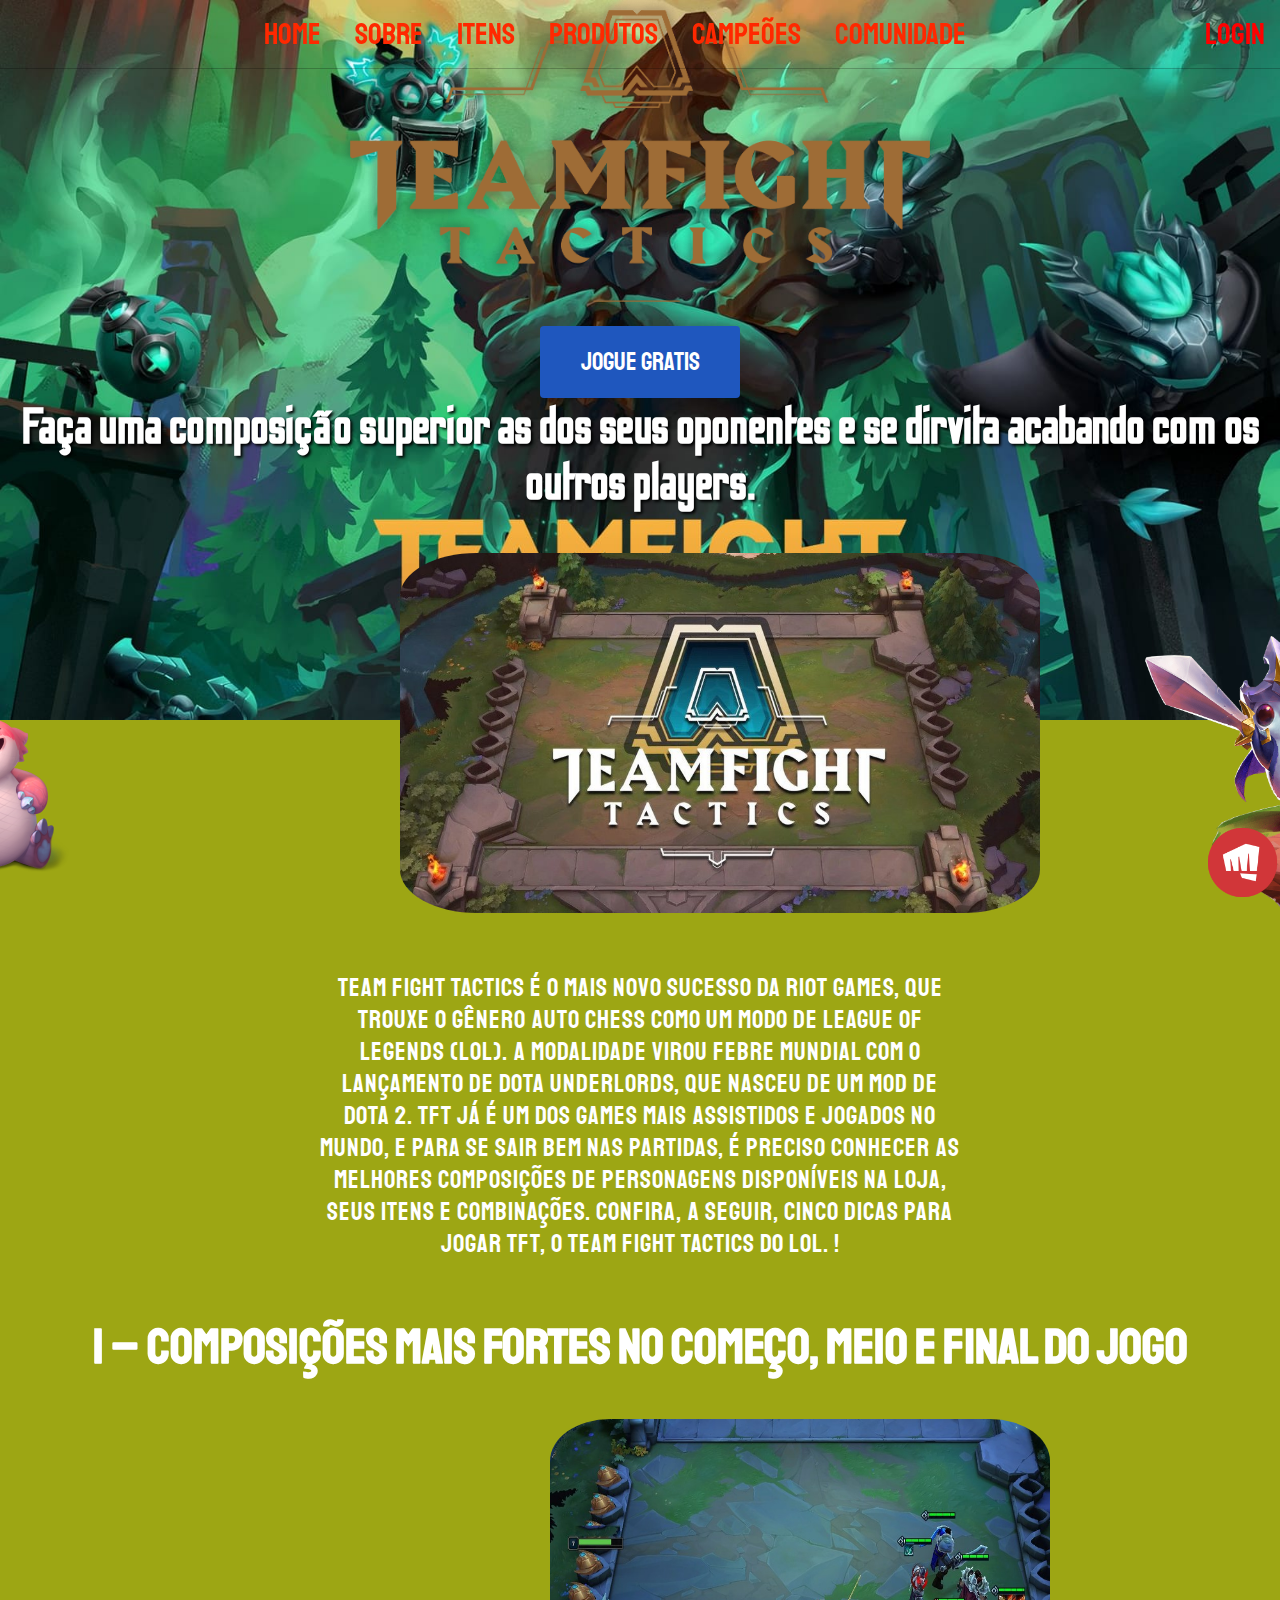
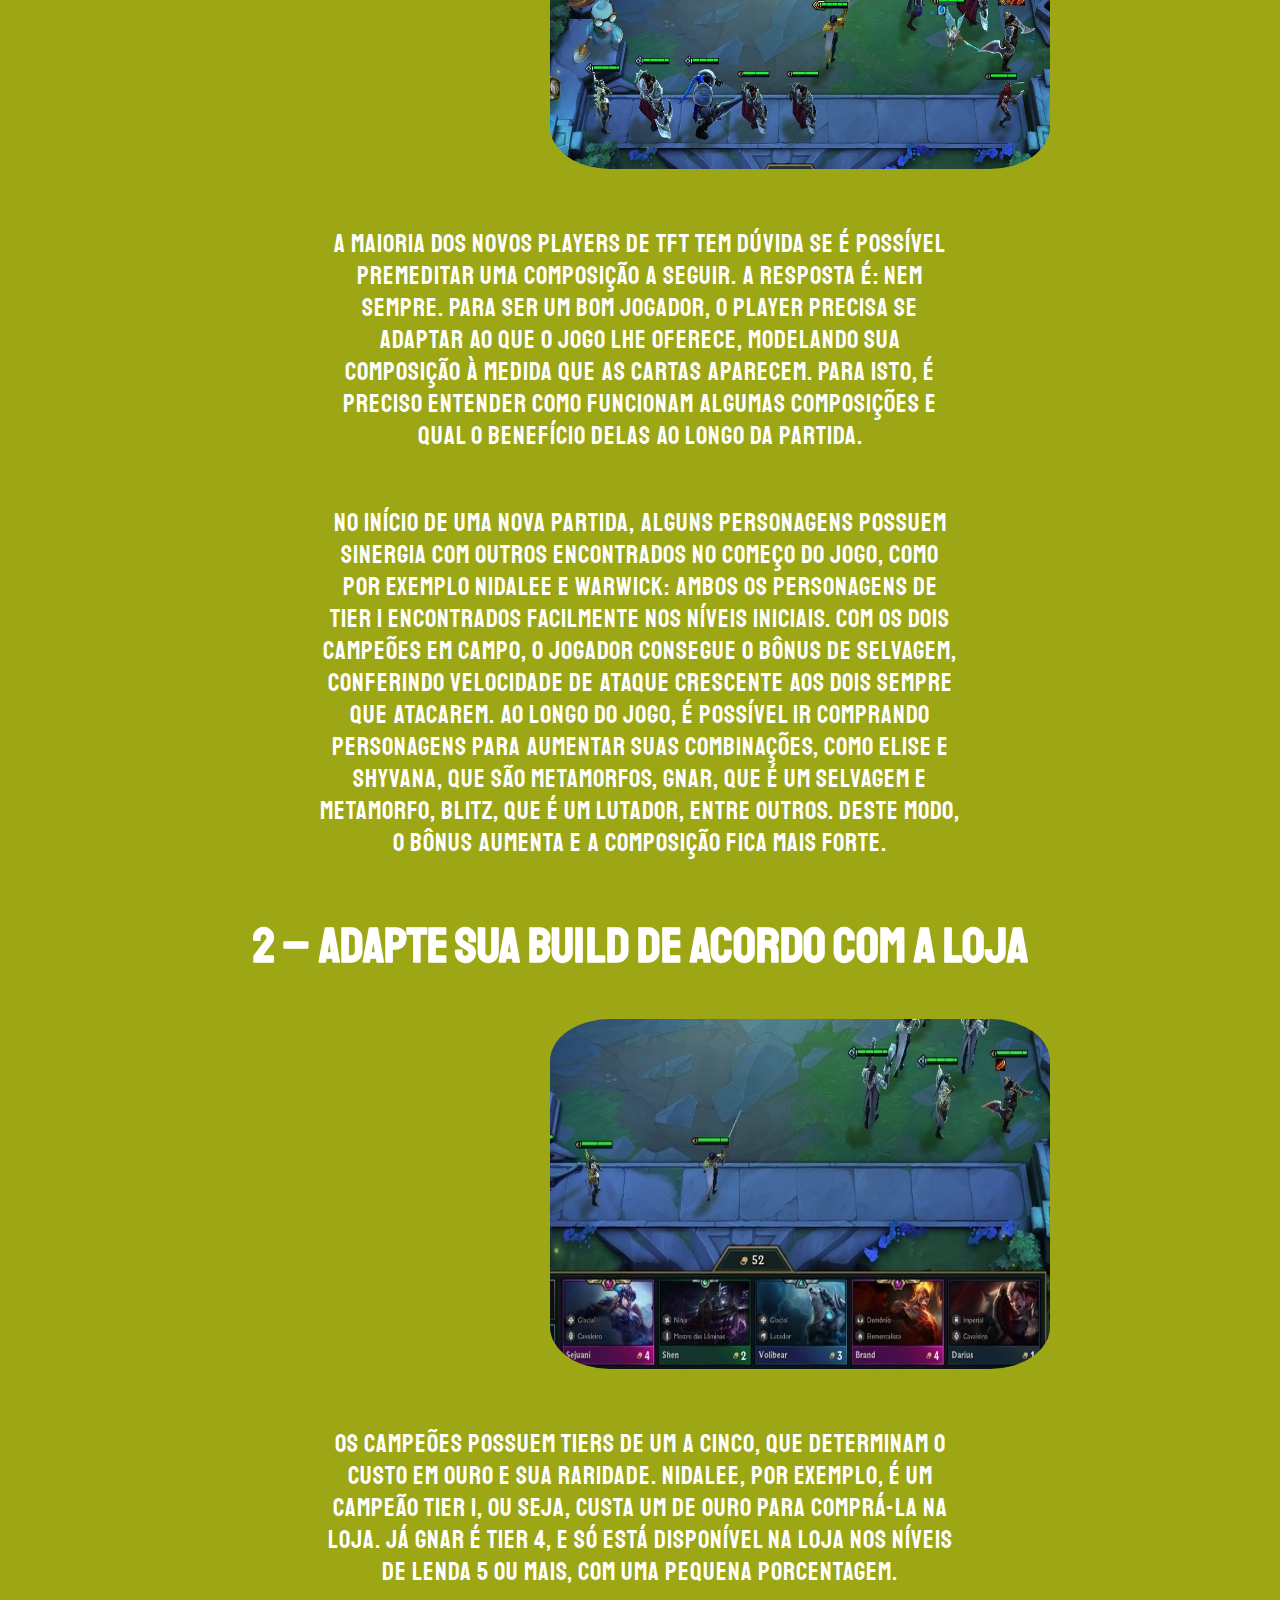
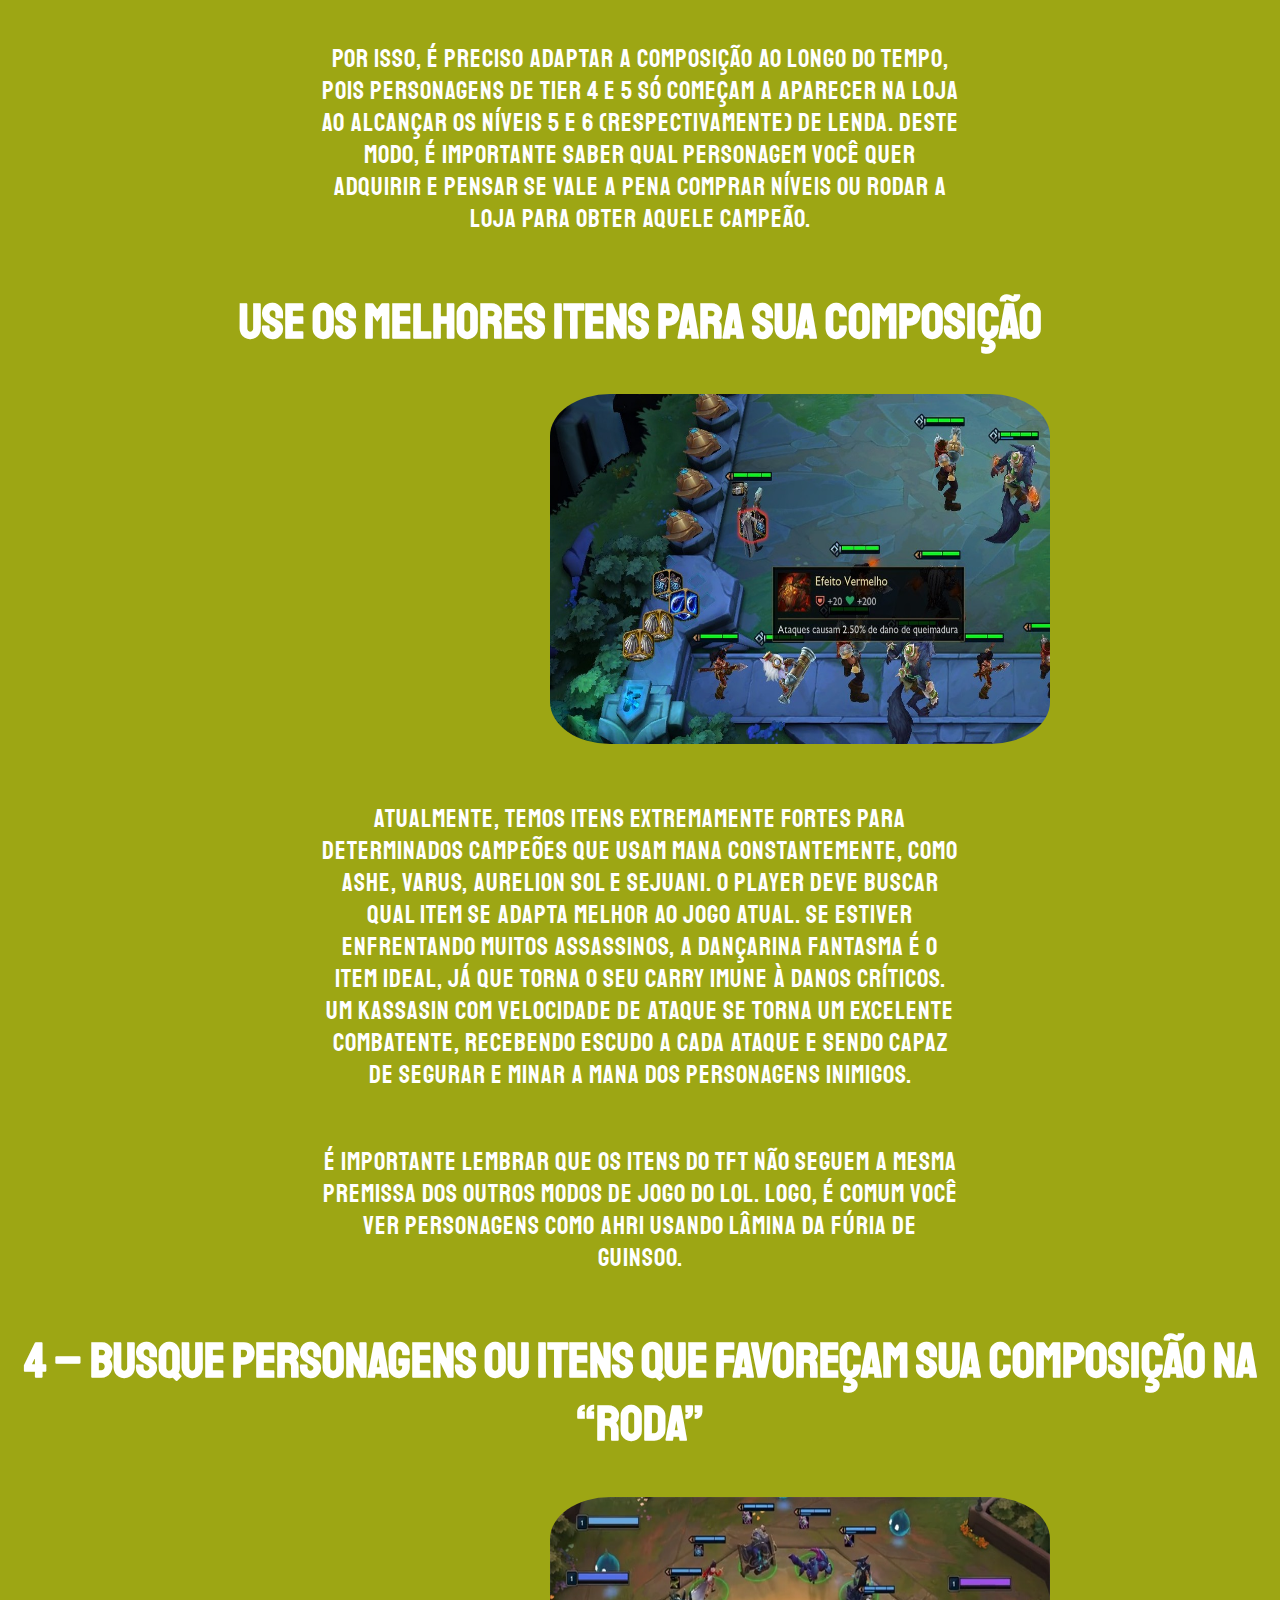
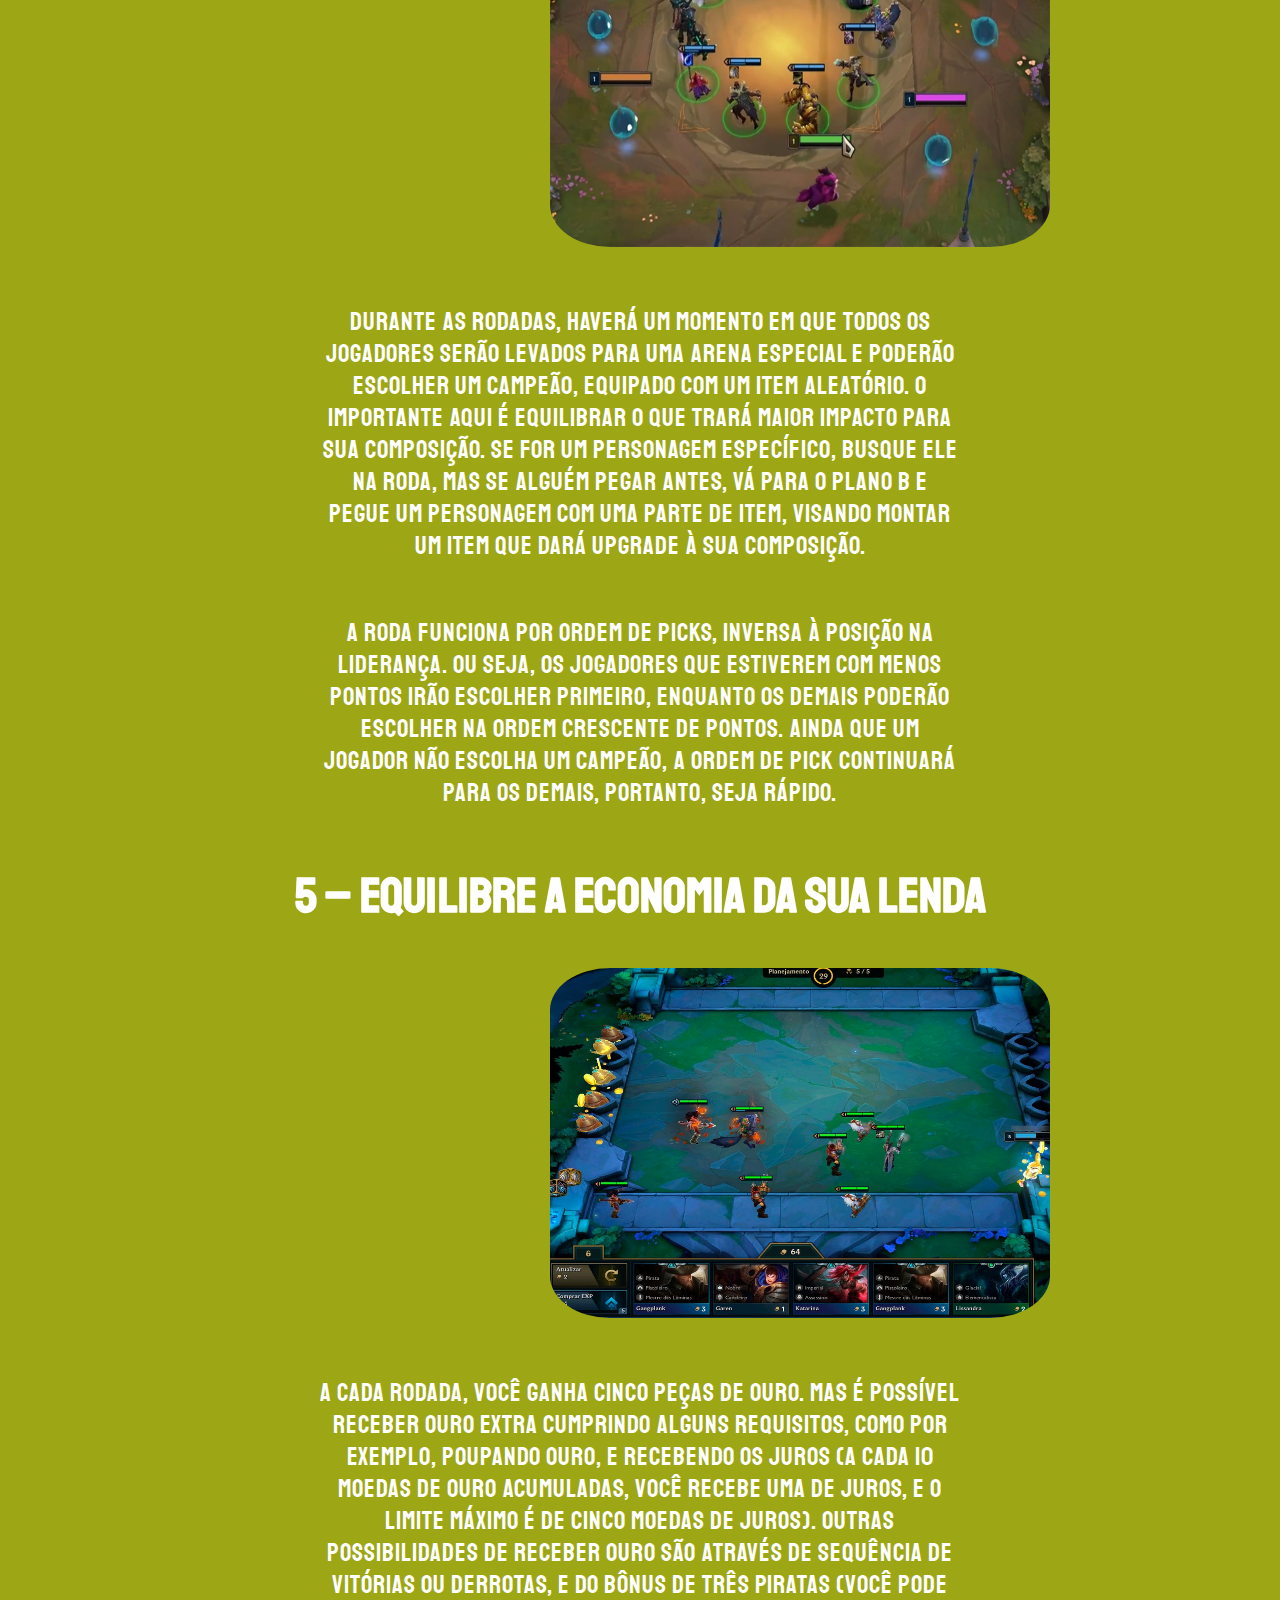
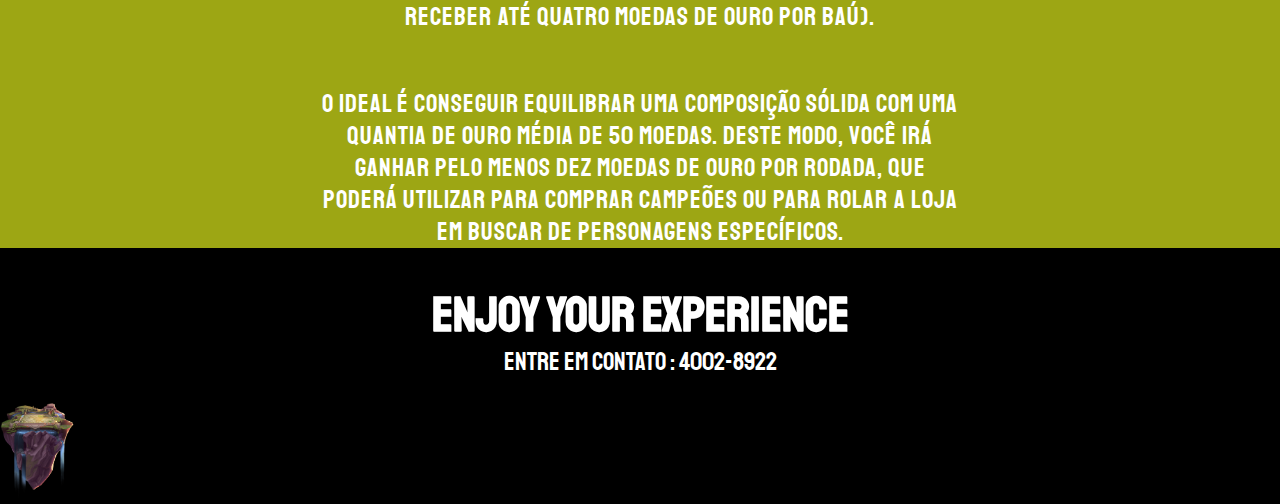
<file: index.html>
<!DOCTYPE html>
<html lang ="pt-br">
<head>
<meta charset="utf-8">
<meta name="viewport" content="width=device-width, initial-scale=1.0">
<title>TFT</title>
<link rel="stylesheet" href="css/index.css">
<link rel="preconnect" href="https://fonts.gstatic.com">
<link href="https://fonts.googleapis.com/css2?family=Lobster&display=swap" rel="stylesheet">
<link rel="preconnect" href="https://fonts.gstatic.com">
<link href="https://fonts.googleapis.com/css2?family=Odibee+Sans&display=swap" rel="stylesheet">
<link rel="preconnect" href="https://fonts.gstatic.com">
<link href="https://fonts.googleapis.com/css2?family=Staatliches&display=swap" rel="stylesheet">
</head>
<body id="pagina">
<header>
<img src="image/logo-hero.png" width="600">
<br>
<button class="button" style="vertical-align:middle"><span>jogue gratis</span></button>
</header>
<div>
	<nav>
		<ul>
			<li><a href="#" class="ativo">home</a></li>
			<li><a href="#" class="ativo">sobre</a></li>
			<li><a href="#" class="ativo">itens</a></li>
			<li><a href="#" class="ativo">produtos</a></li>
			<li><a href="#" class="ativo">campeões</a></li>
			<li><a href="#" class="ativo">comunidade</a></li>
			<li style="float:right"><a class="ativo cor botao" href="#">login</a></li>
		</ul>	
		</nav>
</div>
<main class="materia">
	<section>	
		<div class="fundo">
		
	<h2 class="titulo"> Faça uma composição superior as dos seus oponentes e se dirvita acabando com os outros players.</h2>
	<img src="image/tft.jpg" width="50%" class="image">
	<img src="image/pengu.png" width=250; class="objeto1">
	<img src="image/EiAaCKrX0AEtPIx.png" width=250; class="objeto2">
		<p class="text caixa">Team Fight Tactics é o mais novo sucesso da Riot Games,
		  que trouxe o gênero Auto Chess como um modo de League of Legends (LoL).
		A modalidade virou febre mundial com o lançamento de Dota Underlords, 
		que nasceu de um mod de DotA 2. TFT já é um dos games mais assistidos e jogados no mundo, 
		e para se sair bem nas partidas, é preciso conhecer as melhores composições de personagens disponíveis na loja, 
		seus itens e combinações. Confira, a seguir, cinco dicas para jogar TFT, o Team Fight Tactics do LoL. !</p>
	<h2>1 – Composições mais fortes no começo, meio e final do jogo</h2>
	<img src="image/tela.jpg" style="width:500px;height:350px;" class="image1">
		<p class="text caixa">A maioria dos novos players de TFT tem dúvida se é possível premeditar uma composição a seguir. 
			A resposta é: nem sempre. Para ser um bom jogador, o player precisa se adaptar ao que o jogo lhe oferece,
			modelando sua composição à medida que as cartas aparecem. Para isto, é preciso entender como funcionam algumas composições
			e qual o benefício delas ao longo da partida.</p>
		<p class="text caixa">No início de uma nova partida, alguns personagens possuem sinergia com outros encontrados no começo do jogo, 
			como por exemplo Nidalee e Warwick: ambos os personagens de Tier 1 encontrados facilmente nos níveis iniciais. 
			Com os dois campeões em campo, o jogador consegue o bônus de Selvagem, conferindo velocidade de ataque crescente 
			aos dois sempre que atacarem. Ao longo do jogo, é possível ir comprando personagens para aumentar suas combinações, 
			como Elise e Shyvana, que são Metamorfos, Gnar, que é um Selvagem e Metamorfo, Blitz, que é um Lutador, entre outros. 
			Deste modo, o bônus aumenta e a composição fica mais forte.</p>	 
	<h2>2 – Adapte sua build de acordo com a loja</h2>
	<img src="image/whatsapp-image-2019-07-03-at-02.36.59.jpg" style="width:500px;height:350px;" class="image1">
		<p class="text caixa">Os campeões possuem Tiers de um a cinco, que determinam o custo em ouro e sua raridade. Nidalee, por exemplo, 
			é um campeão Tier 1, ou seja, custa um de ouro para comprá-la na loja. Já Gnar é Tier 4, e só está disponível na loja nos 
			níveis de lenda 5 ou mais, com uma pequena porcentagem.</p>
		<p class="text caixa">Por isso, é preciso adaptar a composição ao longo do tempo, pois personagens de Tier 4 e 5 só começam a aparecer 
			na loja ao alcançar os níveis 5 e 6 (respectivamente) de lenda. Deste modo, é importante saber qual personagem você quer adquirir 
			e pensar se vale a pena comprar níveis ou rodar a loja para obter aquele campeão.</p>
	<h2>Use os melhores itens para sua composição</h2>
	<img src="image/itens.jpg" style="width:500px;height:350px;" class="image1">
		<p class="text caixa">Atualmente, temos itens extremamente fortes para determinados campeões que usam mana constantemente, como Ashe, Varus,
			 Aurelion Sol e Sejuani. O player deve buscar qual item se adapta melhor ao jogo atual. Se estiver enfrentando muitos assassinos,
			  a Dançarina Fantasma é o item ideal, já que torna o seu carry imune à danos críticos. Um Kassasin com velocidade de ataque se 
			  torna um excelente combatente, recebendo escudo a cada ataque e sendo capaz de segurar e minar a mana dos personagens inimigos.</p>
		<p class="text caixa">É importante lembrar que os itens do TFT não seguem a mesma premissa dos outros modos de jogo do LoL. Logo, é comum você ver 
			   personagens como Ahri usando Lâmina da Fúria de Guinsoo.</p>
	<h2>4 – Busque personagens ou itens que favoreçam sua composição na “roda”</h2>
	<img src="image/Carousel-TFT.jpg" style="width:500px;height:350px;" class="image1">
		<p class="text caixa">Durante as rodadas, haverá um momento em que todos os jogadores serão levados para uma arena especial e poderão escolher um
			 campeão, equipado com um item aleatório. O importante aqui é equilibrar o que trará maior impacto para sua composição. 
			 Se for um personagem específico, busque ele na roda, mas se alguém pegar antes, vá para o plano B e pegue um personagem com uma 
			 parte de item, visando montar um item que dará upgrade à sua composição.</p>
		<p class="text caixa">A roda funciona por ordem de picks, inversa à posição na liderança. Ou seja, os jogadores que estiverem com menos pontos irão
			 escolher primeiro, enquanto os demais poderão escolher na ordem crescente de pontos. Ainda que um jogador não escolha um campeão, 
			 a ordem de pick continuará para os demais, portanto, seja rápido.</p>
	<h2>5 – Equilibre a economia da sua Lenda</h2>
	<img src="image/gold-e-loja.jpg" style="width:500px;height:350px;" class="image1">
		<p class="text caixa">A cada rodada, você ganha cinco peças de ouro. Mas é possível receber ouro extra cumprindo alguns requisitos, como por exemplo, 
			poupando ouro, e recebendo os juros (a cada 10 moedas de ouro acumuladas, você recebe uma de juros, e o limite máximo é de cinco moedas de 
			juros). Outras possibilidades de receber ouro são através de sequência de vitórias ou derrotas, e do bônus de três Piratas 
			(você pode receber até quatro moedas de ouro por baú).</p>
		<p class="text caixa">O ideal é conseguir equilibrar uma composição sólida com uma quantia de ouro média de 50 moedas. Deste modo, você irá ganhar 
			pelo menos dez moedas de ouro por rodada, que poderá utilizar para comprar campeões ou para rolar a loja em buscar de personagens 
			específicos.</p>
			</div>
	</section>
</main>
<footer>
<h3>enjoy your experience</h3>
<p class="texto">entre em contato : 4002-8922</p>
<img src="image/riot.png" width=75; class="objeto">
<img src="image/floating-1.png" width=75; class="objeto4">
</footer>
</body>
</html>
</file>
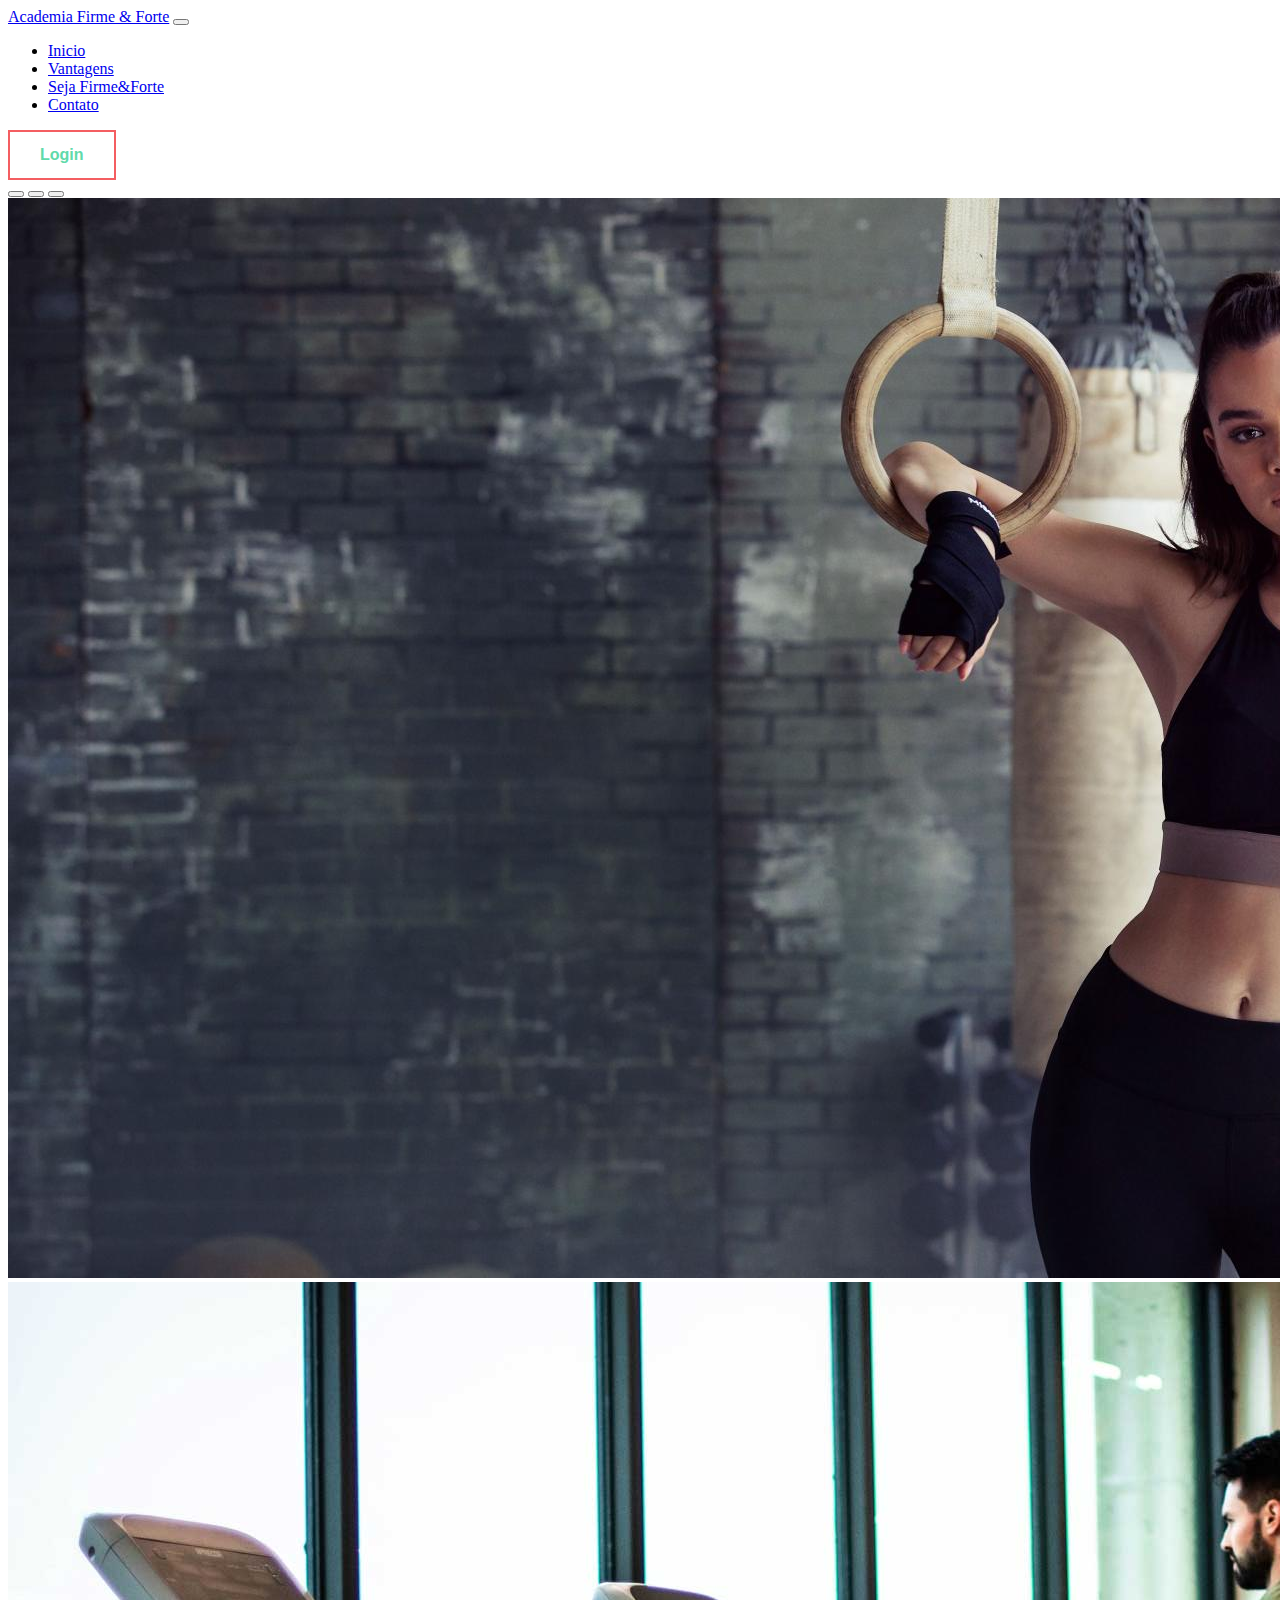
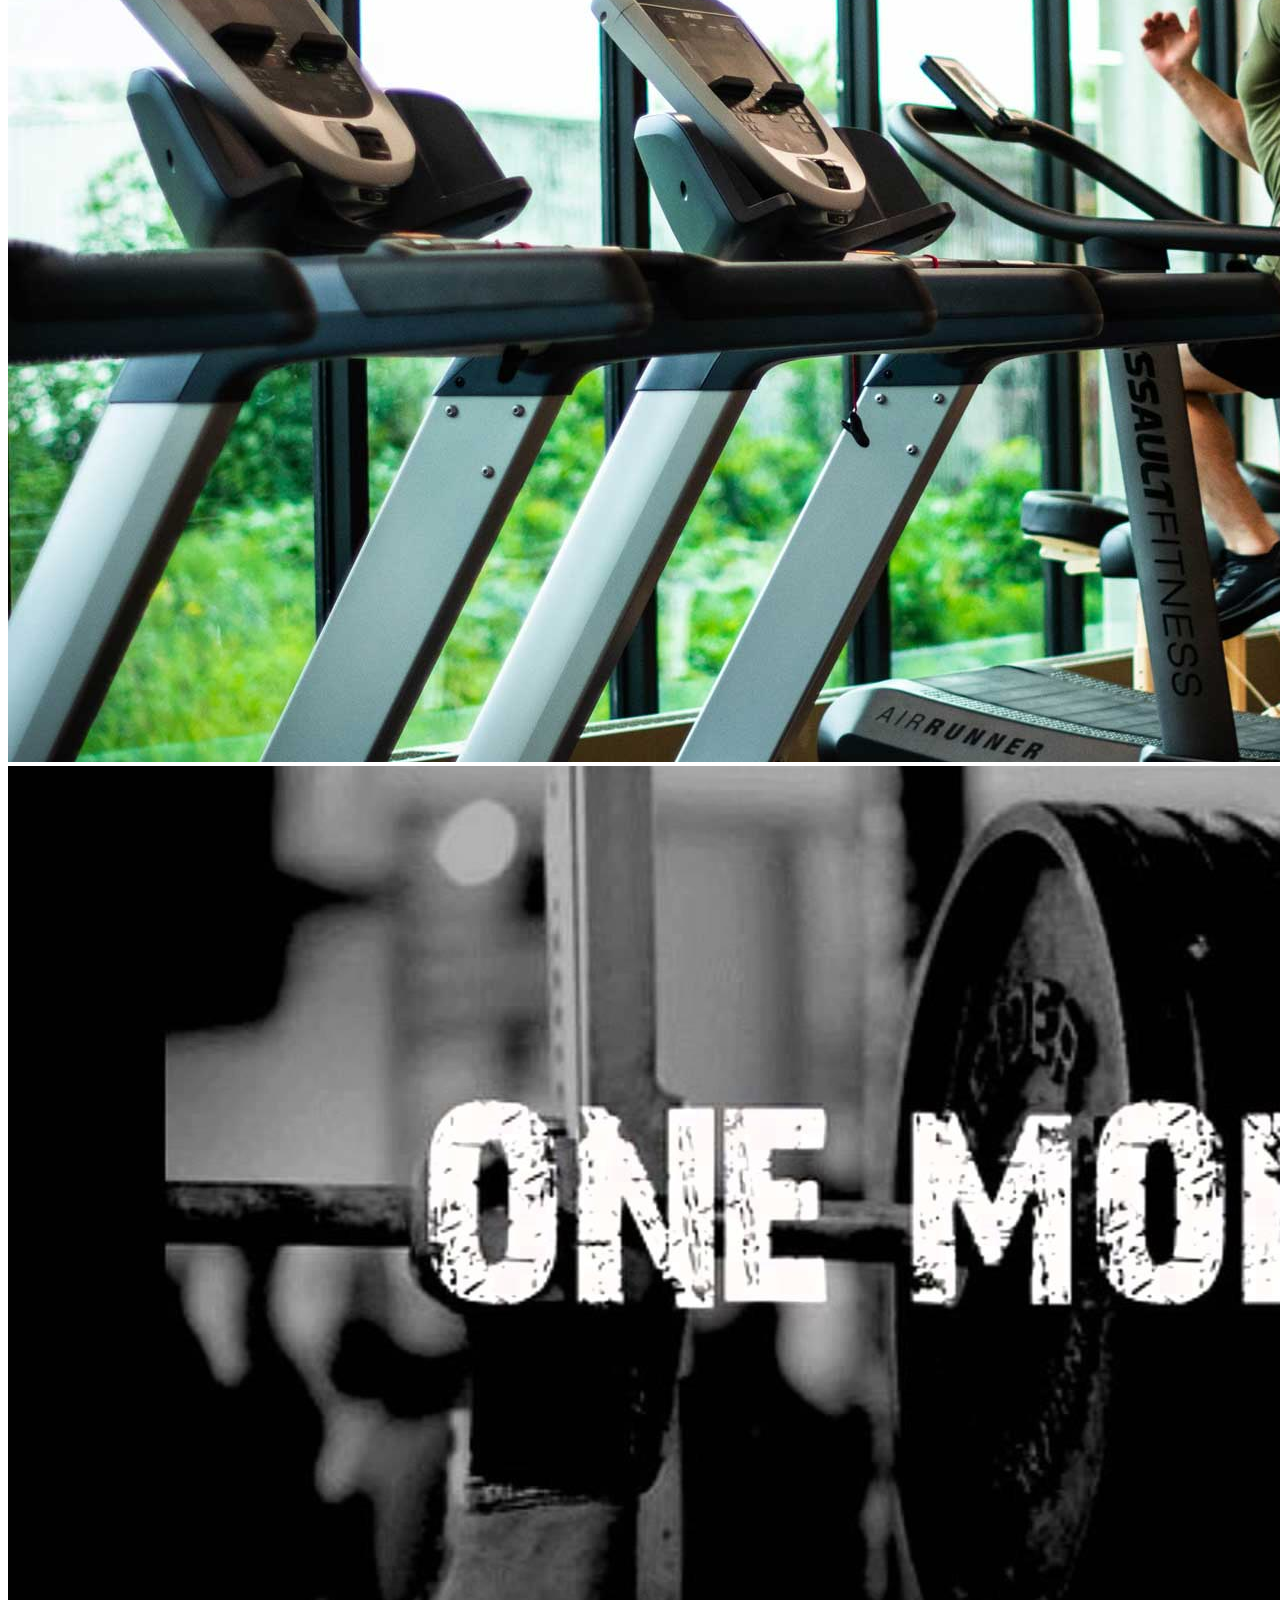
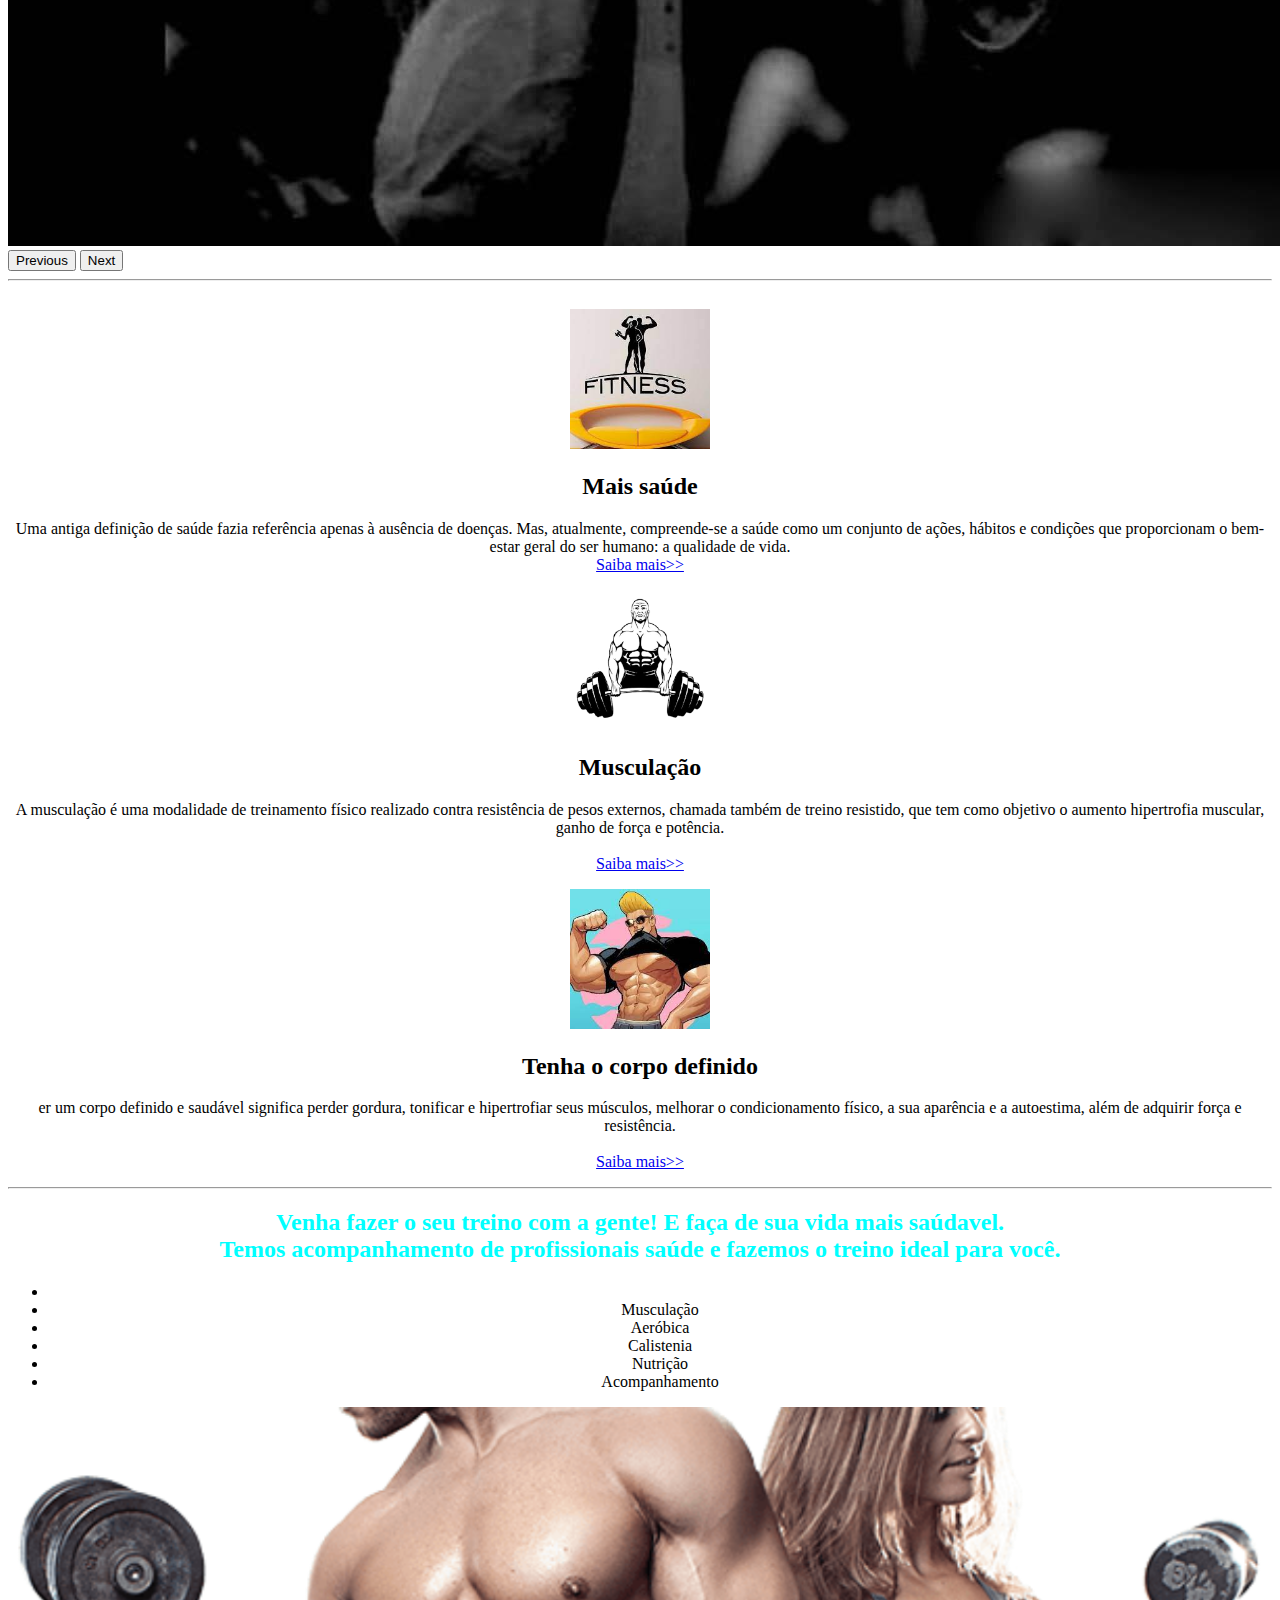
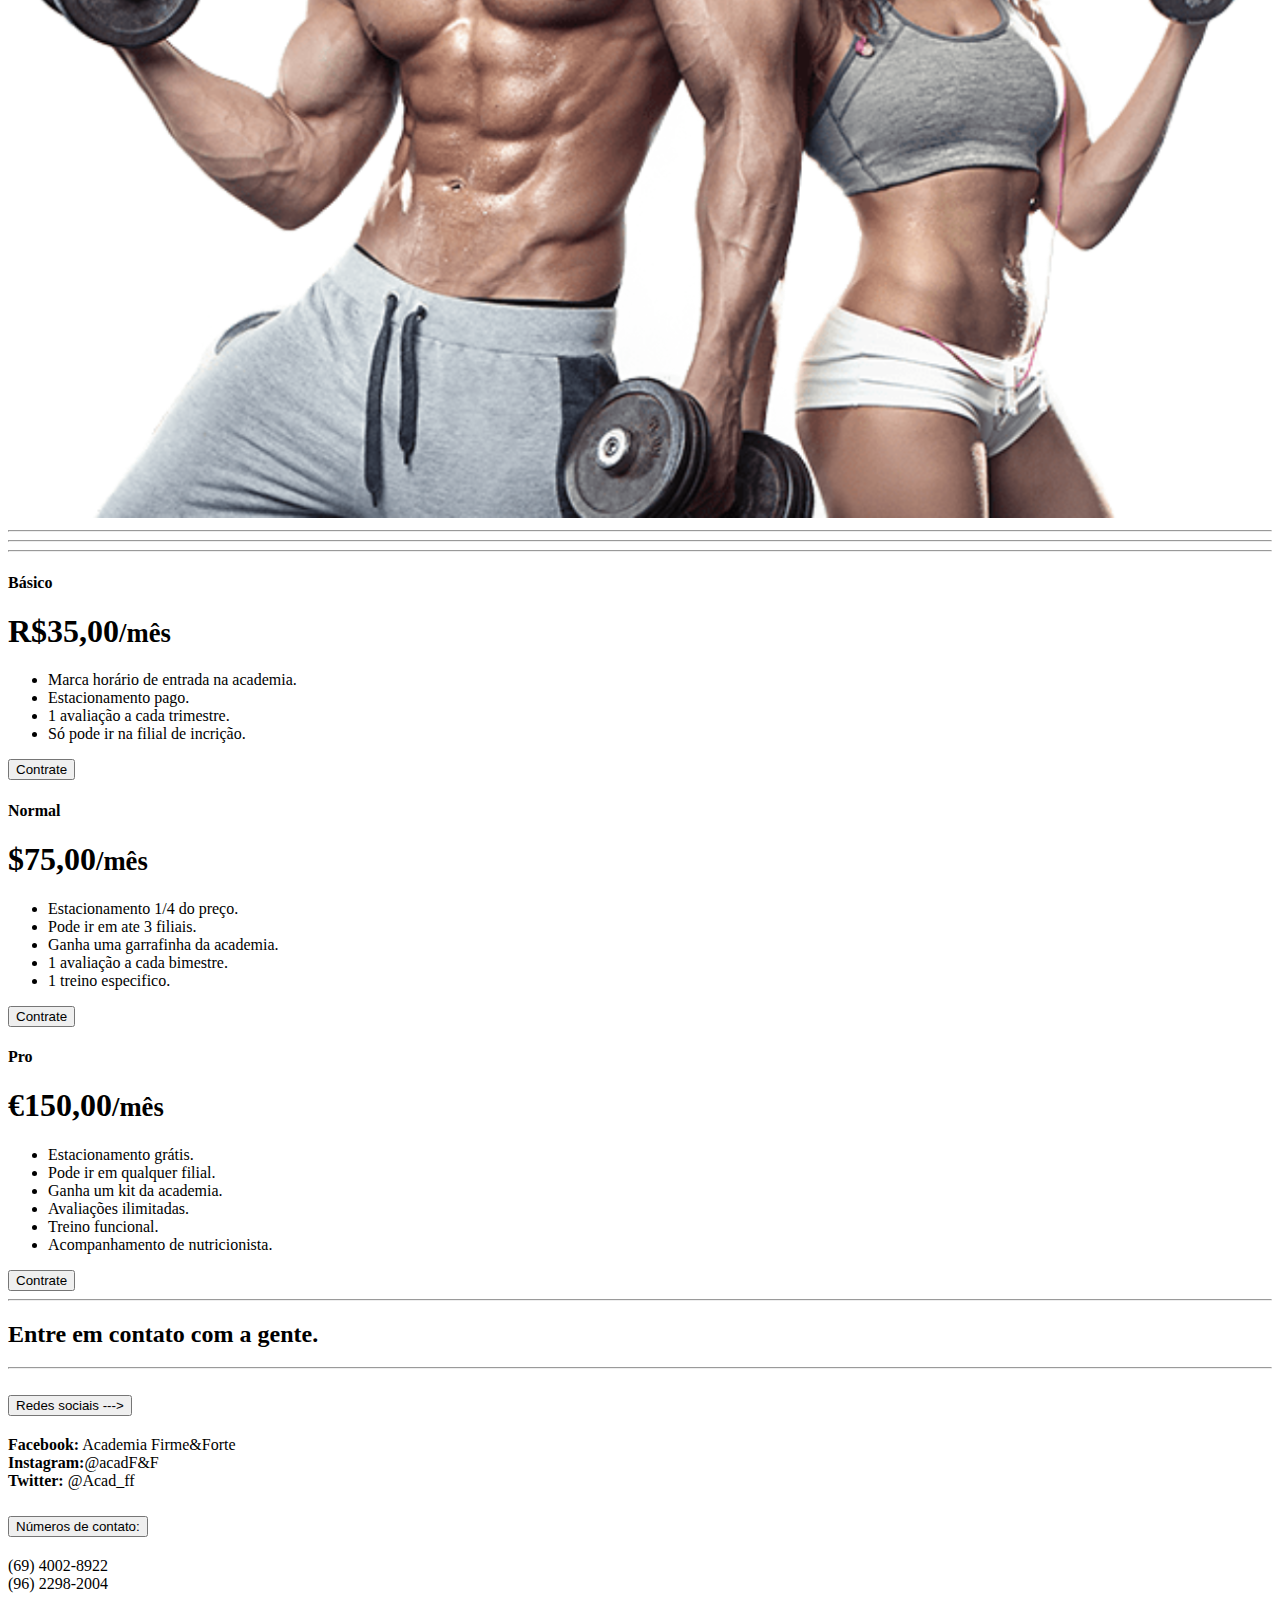
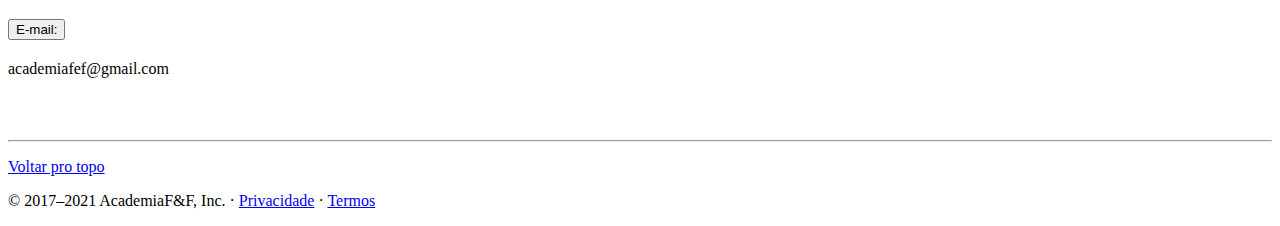
<file: academia/index.html>
<!DOCTYPE html>
<html lang="pt-br">

<head>
  <meta charset="UTF-8">
  <meta name="viewport" content="width=device-width, initial-scale=1.0">
  <title>Academia Firme&Forte</title>
  <link href="https://cdn.jsdelivr.net/npm/bootstrap@5.0.1/dist/css/bootstrap.min.css" rel="stylesheet"
    integrity="sha384-+0n0xVW2eSR5OomGNYDnhzAbDsOXxcvSN1TPprVMTNDbiYZCxYbOOl7+AMvyTG2x" crossorigin="anonymous">
  <link rel="stylesheet" href="/css/button.css">
</head>

<body>
  <header>
    <nav class="navbar navbar-expand-lg navbar-dark bg-dark ml-5">
      <div class="container-fluid">
        <a href="#" class="navbar-brand">Academia Firme & Forte</a>
        <button class="navbar-toggler" type="button" data-bs-toggle="collapse" data-bs-target="#navbarCollapse"
          aria-controls="navbarCollapse" aria-expanded="true" aria-label="Toggle navigation">
          <span class="navbar-toggler-icon"></span>
        </button>
        <div class="navbar-collapse collapse show" id="navbarCollapse" style>
          <ul class="navbar-nav me-auto mb-2 mb-md-0">
            <li class="nav-item">
              <a href="#" class="nav-link">Inicio</a>
            </li>
            <li class="nav-item">
              <a href="#" class="nav-link">Vantagens</a>
            </li>
            <li class="nav-item">
              <a href="#" class="nav-link">Seja Firme&Forte</a>
            </li>
            <li class="nav-item">
              <a href="#" class="nav-link">Contato</a>
            </li>
          </ul>
          <form class="d-flex">
            <section class="buttons">
              <button class="draw"><a href="login.html">Login</a></button>
            </section>
          </form>
        </div>
      </div>
    </nav>
  </header>
  <main>
    <div id="carouselExampleIndicators" class="carousel slide" data-bs-ride="carousel">
      <div class="carousel-indicators">
        <button type="button" data-bs-target="#carouselExampleIndicators" data-bs-slide-to="0" class="active"
          aria-current="true" aria-label="Slide 1"></button>
        <button type="button" data-bs-target="#carouselExampleIndicators" data-bs-slide-to="1"
          aria-label="Slide 2"></button>
        <button type="button" data-bs-target="#carouselExampleIndicators" data-bs-slide-to="2"
          aria-label="Slide 3"></button>
      </div>
      <div class="carousel-inner">
        <div class="carousel-item active" data-bs-interval="4000">
          <img src="img/hailee-steinfeld-treino-de-fitness-papel-de-parede-1920x1080_48.jpg" class="d-block w-100">
        </div>
        <div class="carousel-item" data-bs-interval="2000">
          <img src="img/academia-esteira-sozinho-masculino-WilliamChoquette.jpg" class="d-block w-100">
        </div>
        <div class="carousel-item" data-bs-interval="2000">
          <img src="img/screen-3.jpg" class="d-block w-100">
        </div>
      </div>
      <button class="carousel-control-prev" type="button" data-bs-target="#carouselExampleIndicators"
        data-bs-slide="prev">
        <span class="carousel-control-prev-icon" aria-hidden="true"></span>
        <span class="visually-hidden">Previous</span>
      </button>
      <button class="carousel-control-next" type="button" data-bs-target="#carouselExampleIndicators"
        data-bs-slide="next">
        <span class="carousel-control-next-icon" aria-hidden="true"></span>
        <span class="visually-hidden">Next</span>
      </button>
    </div>
    </div>
    <hr class="featurette-divider">
    <div class="container">
      <div class="row" style="text-align: center; padding-top: 20px;">
        <div class="col-lg-4">
          <img src="img/download.jpg" class="rounded-circle" width="140" height="140" alt="logo fitness Firme&Forte">
          <h2>Mais saúde</h2>
          <p>Uma antiga definição de saúde fazia referência apenas à ausência de doenças.
            Mas, atualmente, compreende-se a saúde como um conjunto de ações, hábitos e
            condições que proporcionam o bem-estar geral do ser humano: a qualidade de vida.
            <br>
            <a href="#" class="btn btn-primary">Saiba mais>></a>
        </div>
        <div class="col-lg-4">
          <img src="img/images.png" class="rounded-circle" width="140" height="140" alt="logo fitness Firme&Forte">
          <h2>Musculação</h2>
          <p>A musculação é uma modalidade de treinamento físico realizado contra
            resistência de pesos externos, chamada também de treino resistido,
            que tem como objetivo o aumento hipertrofia muscular, ganho de força e potência.
            <br>
            <br>
            <a href="#" class="btn btn-primary">Saiba mais>></a>
        </div>
        <div class="col-lg-4">
          <img src="img/download (1).jpg" class="rounded-circle" width="140" height="140"
            alt="logo fitness Firme&Forte">
          <h2>Tenha o corpo definido</h2>
          <p>er um corpo definido e saudável significa perder gordura,
            tonificar e hipertrofiar seus músculos, melhorar o condicionamento físico,
            a sua aparência e a autoestima, além de adquirir força e resistência.
            <br>
            <br>
            <a href="#" class="btn btn-primary">Saiba mais>></a>
        </div>
      </div>
      <hr class="featurette-divider">
      <div class="row featurette bg-dark" style="text-align: center;">
        <div class="col-md-7">
          <h2 class="featurette-heading " style="color:aqua">
            Venha fazer o seu treino com a gente!
            E faça de sua vida mais saúdavel.
            <br>
            <span class="text-muted">
              Temos acompanhamento de profissionais saúde e fazemos o treino ideal para você. </span>
          </h2>
          <ul class="list-group lead">
            <li class="list-group-item active" aria-current="true"></li>
            <li class="list-group-item">Musculação</li>
            <li class="list-group-item">Aeróbica</li>
            <li class="list-group-item">Calistenia</li>
            <li class="list-group-item">Nutrição</li>
            <li class="list-group-item">Acompanhamento</li>
          </ul>
        </div>
        <div class="col-md-5">
          <img src="img/Imagem-Academia-PNG-1280x720.png" width="100%" height="100%">
        </div>
      </div>
      <hr class="featurette-divider">
      <hr class="featurette-divider">
      <hr class="featurette-divider">
      <div class="row row-cols-1 row-cols-md-3 mb-3 text-center">
        <div class="col">
          <div class="card bg-dark mb-4 rounded-3 shadow-sm">
            <div class="card-header text-white py-3">
              <h4 class="my-0 fw-normal">Básico</h4>
            </div>
            <div class="card-body text-white">
              <h1 class="card-title pricing-card-title">R$35,00<small class="text-muted fw-light">/mês</small></h1>
              <ul class="list-unstyled mt-3 mb-4">
                <li>Marca horário de entrada na academia.</li>
                <li>Estacionamento pago.</li>
                <li>1 avaliação a cada trimestre.</li>
                <li>Só pode ir na filial de incrição.</li>
              </ul>
              <button type="button" class="w-100 btn btn-lg btn-outline-primary">Contrate</button>
            </div>
          </div>
        </div>
        <div class="col">
          <div class="card bg-dark mb-4 rounded-3 shadow-sm">
            <div class="card-header text-white py-3">
              <h4 class="my-0 fw-normal">Normal</h4>
            </div>
            <div class="card-body text-white">
              <h1 class="card-title pricing-card-title">$75,00<small class="text-muted fw-light">/mês</small></h1>
              <ul class="list-unstyled mt-3 mb-4">
                <li>Estacionamento 1/4 do preço.</li>
                <li>Pode ir em ate 3 filiais.</li>
                <li>Ganha uma garrafinha da academia.</li>
                <li>1 avaliação a cada bimestre.</li>
                <li>1 treino especifico.</li>
              </ul>
              <button type="button" class="w-100 btn btn-lg btn-primary">Contrate</button>
            </div>
          </div>
        </div>
        <div class="col">
          <div class="card bg-dark mb-4 rounded-3 shadow-sm border-primary">
            <div class="card-header light py-3 text-white bg-primary border-primary">
              <h4 class="my-0 fw-normal">Pro</h4>
            </div>
            <div class="card-body text-white">
              <h1 class="card-title pricing-card-title">&euro;150,00<small class="text-muted fw-light">/mês</small></h1>
              <ul class="list-unstyled mt-3 mb-4">
                <li>Estacionamento grátis.</li>
                <li>Pode ir em qualquer filial.</li>
                <li>Ganha um kit da academia.</li>
                <li>Avaliações ilimitadas.</li>
                <li>Treino funcional.</li>
                <li>Acompanhamento de nutricionista.</li>
              </ul>
              <button type="button" class="w-100 btn btn-lg btn-primary">Contrate</button>
            </div>
          </div>
        </div>
      </div>
      <hr class="featurette-divider">
      <h2 style="color:black;">Entre em contato com a gente.</h2>
      <hr class="featurette-divider">
      <div class="accordion " id="accordionExample">
        <div class="accordion-item bg-dark  text-white">
          <h2 class="accordion-header " id="headingOne">
            <button class="accordion-button" type="button" data-bs-toggle="collapse" data-bs-target="#collapseOne"
              aria-expanded="true" aria-controls="collapseOne">
              Redes sociais --->
            </button>
          </h2>
          <div id="collapseOne" class="accordion-collapse collapse show" aria-labelledby="headingOne"
            data-bs-parent="#accordionExample">
            <div class="accordion-body">
              <strong>Facebook:</strong> Academia Firme&Forte
              <br>
              <strong>Instagram:</strong>@acadF&F
              <br>
              <strong>Twitter:</strong> @Acad_ff
            </div>
          </div>
        </div>
        <div class="accordion-item bg-dark  text-white">
          <h2 class="accordion-header" id="headingTwo">
            <button class="accordion-button collapsed" type="button" data-bs-toggle="collapse"
              data-bs-target="#collapseTwo" aria-expanded="false" aria-controls="collapseTwo">
              Números de contato:
            </button>
          </h2>
          <div id="collapseTwo" class="accordion-collapse collapse" aria-labelledby="headingTwo"
            data-bs-parent="#accordionExample">
            <div class="accordion-body">
              (69) 4002-8922
              <br>
              (96) 2298-2004
            </div>
          </div>
        </div>
        <div class="accordion-item bg-dark  text-white">
          <h2 class="accordion-header" id="headingThree">
            <button class="accordion-button collapsed" type="button" data-bs-toggle="collapse"
              data-bs-target="#collapseThree" aria-expanded="false" aria-controls="collapseThree">
              E-mail:
            </button>
          </h2>
          <div id="collapseThree" class="accordion-collapse collapse" aria-labelledby="headingThree"
            data-bs-parent="#accordionExample">
            <div class="accordion-body">
              academiafef@gmail.com
              <br>
            </div>
          </div>
        </div>
      </div>
    </div>

  </main>
  <br>
  <br>
  <br>
  <hr class="featurette-divider">
  <footer class="container">
    <p class="float-end"><a href="#">Voltar pro topo</a></p>
    <p>&copy; 2017–2021 AcademiaF&F, Inc. &middot; <a href="#">Privacidade</a> &middot; <a href="#">Termos</a></p>
  </footer>
  <script src="https://cdn.jsdelivr.net/npm/@popperjs/core@2.9.2/dist/umd/popper.min.js"
    integrity="sha384-IQsoLXl5PILFhosVNubq5LC7Qb9DXgDA9i+tQ8Zj3iwWAwPtgFTxbJ8NT4GN1R8p"
    crossorigin="anonymous"></script>
  <script src="https://cdn.jsdelivr.net/npm/bootstrap@5.0.1/dist/js/bootstrap.min.js"
    integrity="sha384-Atwg2Pkwv9vp0ygtn1JAojH0nYbwNJLPhwyoVbhoPwBhjQPR5VtM2+xf0Uwh9KtT"
    crossorigin="anonymous"></script>
</body>

</html>
</file>
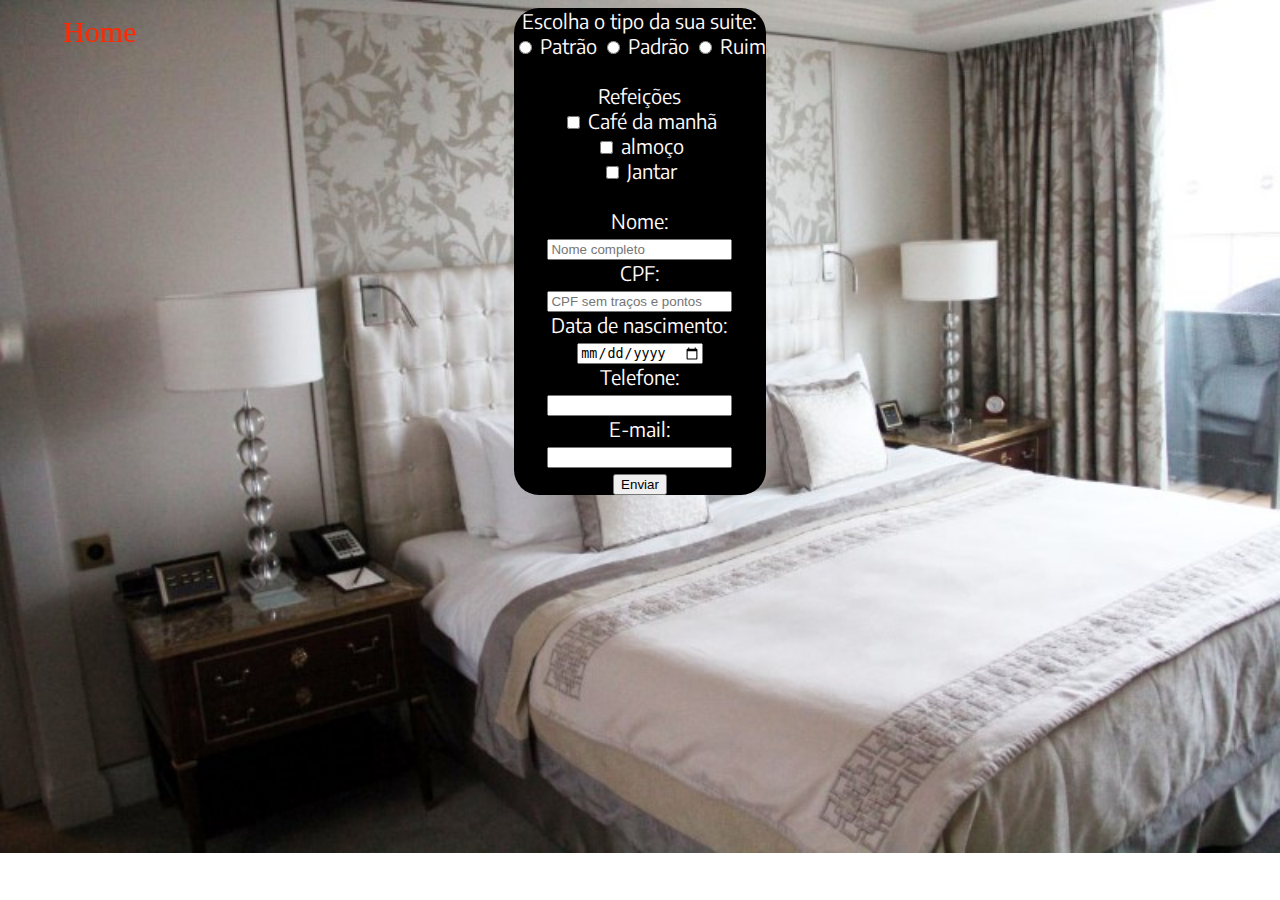
<file: formulario.html>
<!DOCTYPE html>
<html lang="pt-br">
<head>
    <meta charset="UTF-8">
    <meta http-equiv="X-UA-Compatible" content="IE=edge">
    <meta name="viewport" content="width=device-width, initial-scale=1.0">
    <link rel="stylesheet" href="/css/hotel.css">
    <link rel="preconnect" href="https://fonts.gstatic.com">
    <link href="https://fonts.googleapis.com/css2?family=Encode+Sans:wght@100&display=swap" rel="stylesheet">  
    <title>Formulário do hotel</title>
</head>
<body class="fundo1">
    <header>
        <nav>
            <ul>
                <li style="float:left"><a class="ativo" href="hotel.html">Home</a></li>
            </ul>
        </nav>
    </header>
    <section>
        <div class="caixa2">
    <form id="form-contato" class="formulario" >
        <label>Escolha o tipo da sua suite:</label>
        <br>
        <input type ="radio" name="suite" value="patrão">
        <label for="patrao">Patrão</label>
        <input type ="radio" name="suite" value="padrão">
        <label for="padrao">Padrão</label>
        <input type ="radio" name="suite" value="ruim">
        <label for="ruim">Ruim</label>
        <br>
        <br>
        <label>Refeições</label>
        <br>
        <input type="checkbox"name="cafe" value="cafe">
        <label for="cafe"> Café da manhã</label><br>
        <input type="checkbox" name="alcomo" value="alcomo">
        <label for="alcomo"> almoço</label><br>
        <input type="checkbox"name="janta" value="janta">
        <label for="janta">Jantar</label>
        <br>
        <br>
        <label for="nome">Nome:</label>
        <br>
        <input type="text" id="nome" name="nome" placeholder="Nome completo" required>
        <br>
        <label for="cpf">CPF:</label>
        <br>
        <input type="text" id="cpf" name="cpf" maxlength="11"placeholder="CPF sem traços e pontos" required>
        <br>
        <label for="nascimento">Data de nascimento:</label>
        <br>
        <input type="date" id="nascimento" name="nascimento" required>
        <br>
        <label for ="tel">Telefone:</label>
        <br>
        <input type="tel" id="tel" name="tel"required>
        <br>
        <label for ="email">E-mail:</label>
        <br>
        <input type="email" id="email" name="email" required>
        <br>
        <input type="submit" value="Enviar">
        <br>
        <div>
    </section>
</body>
</html>
</file>
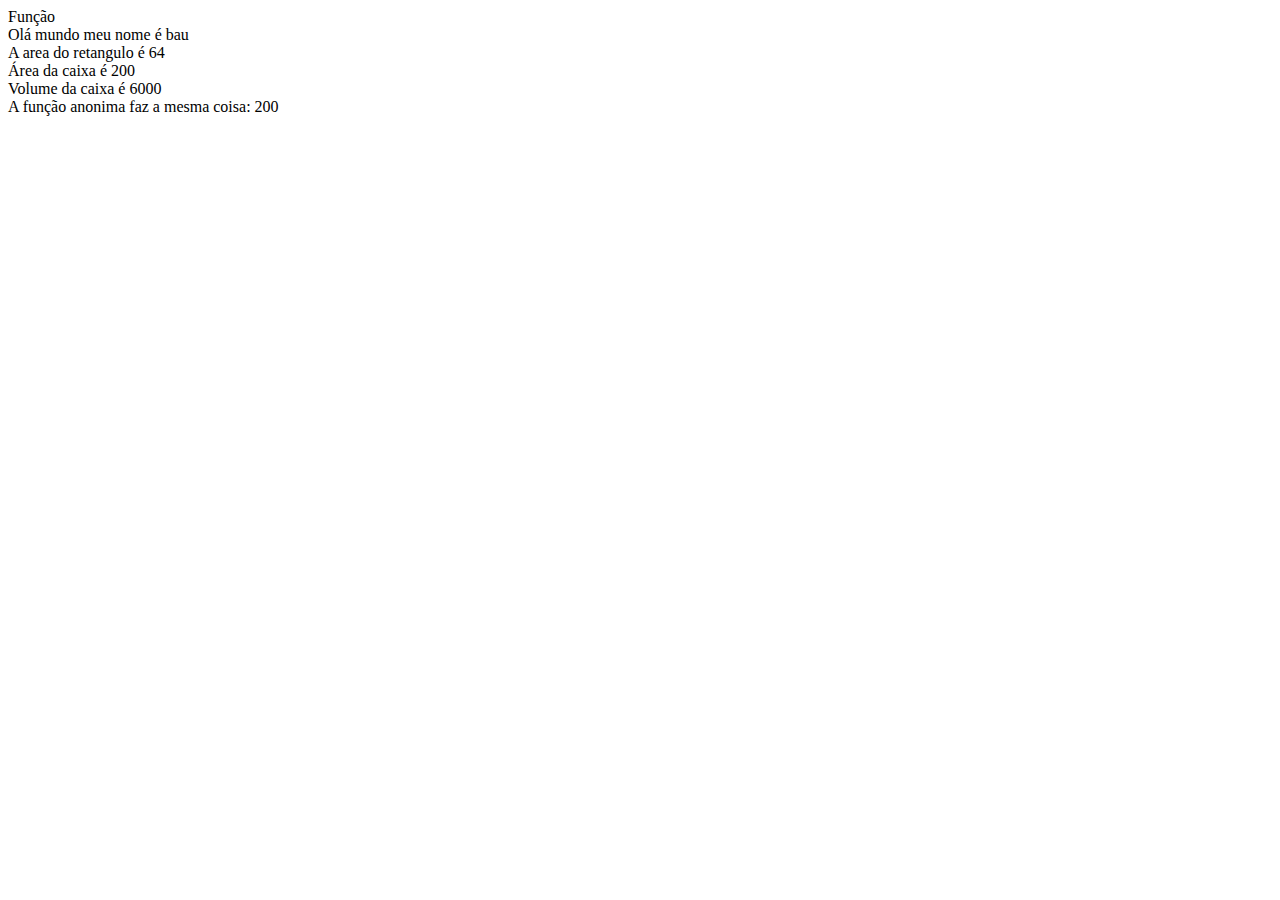
<file: função.html>
<!DOCTYPE html>
<html lang="pt-br">
<head>
    <meta charset="UTF-8">
    <meta http-equiv="X-UA-Compatible" content="IE=edge">
    <meta name="viewport" content="width=device-width, initial-scale=1.0">
    <title>Document</title>
</head>
<body>
    <script src="js/funçoes.js"></script>
</body>
</html>
</file>
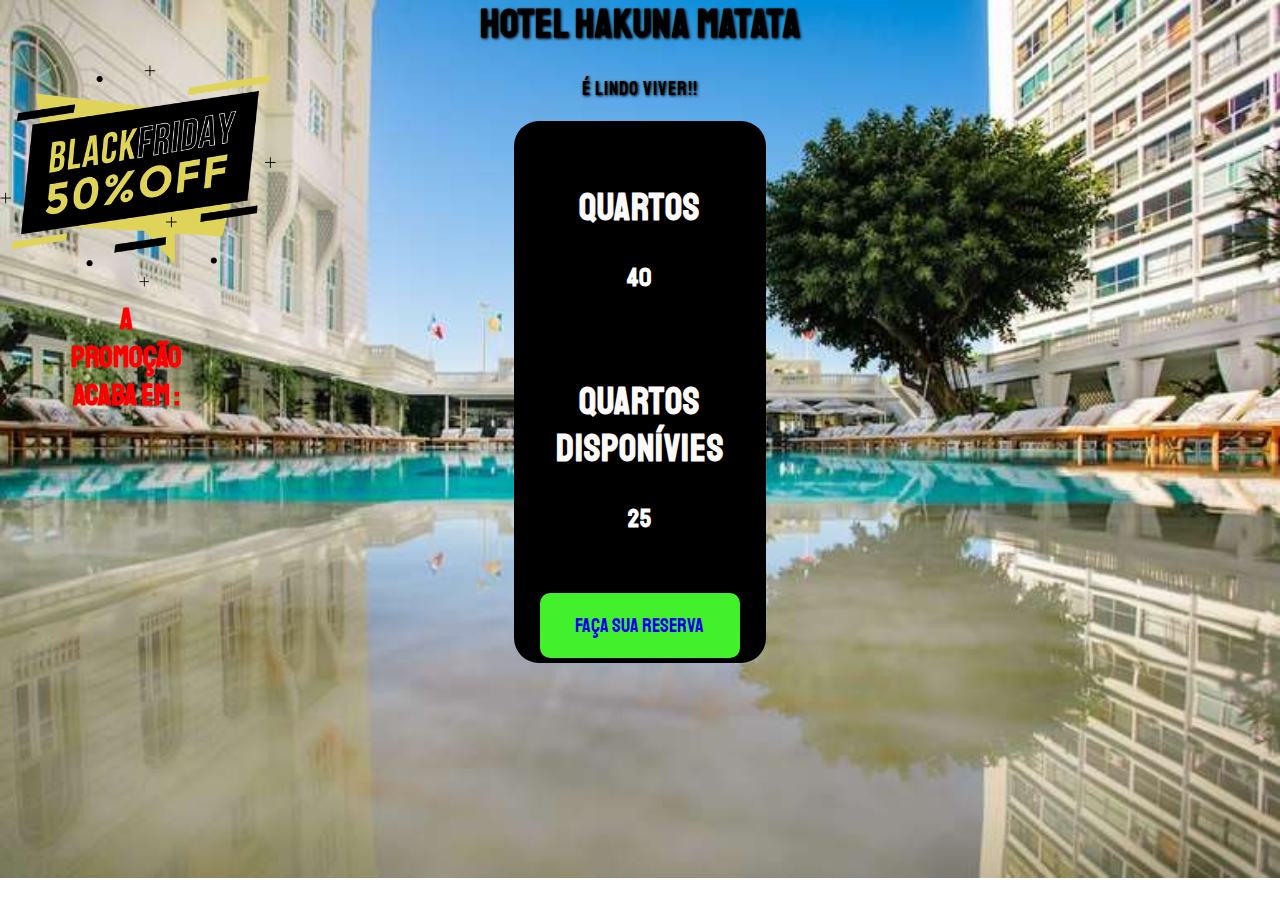
<file: hotel.html>
<!DOCTYPE html>
<html lang="pt-br">
<head>
    <meta charset="UTF-8">
    <meta name="viewport" content="width=device-width, initial-scale=1.0">
    <link rel="stylesheet" href="/css/hotel.css">
    <link rel="preconnect" href="https://fonts.gstatic.com">
    <link href="https://fonts.googleapis.com/css2?family=Staatliches&display=swap" rel="stylesheet">    
    <title>Hotel</title>
</head>
<body class="fundo">
    <br>
<header>
    <img src="/image/promoçao.png" width="300" class="image">
    <div class="caixa1">
        <h2>  A promoção acaba em :</h2>
        <h2 id="data"> </h2> 
        </div>
    <h1 id="nomes" class="titulo"></h1>
    <p class="cor">É lindo viver!!</p>
</header>
<div class ="texto">
    <div class="caixa">
    <br>
    <h2> Quartos</h2>
    <h2 id="room" class="texto"></h2>
    <br>
    <h2> Quartos Disponívies</h2>
    <h2 id="reserv" class="texto"></h2>
    <br>
    <button class="button" style="vertical-align:middle" onclick="verificaVagas()"> <a href="formulario.html"><span>Faça sua reserva</span></a></button>  
  
</div>
</div>

    <script src="js/hotel.js"></script>
</body>
</html>
</file>
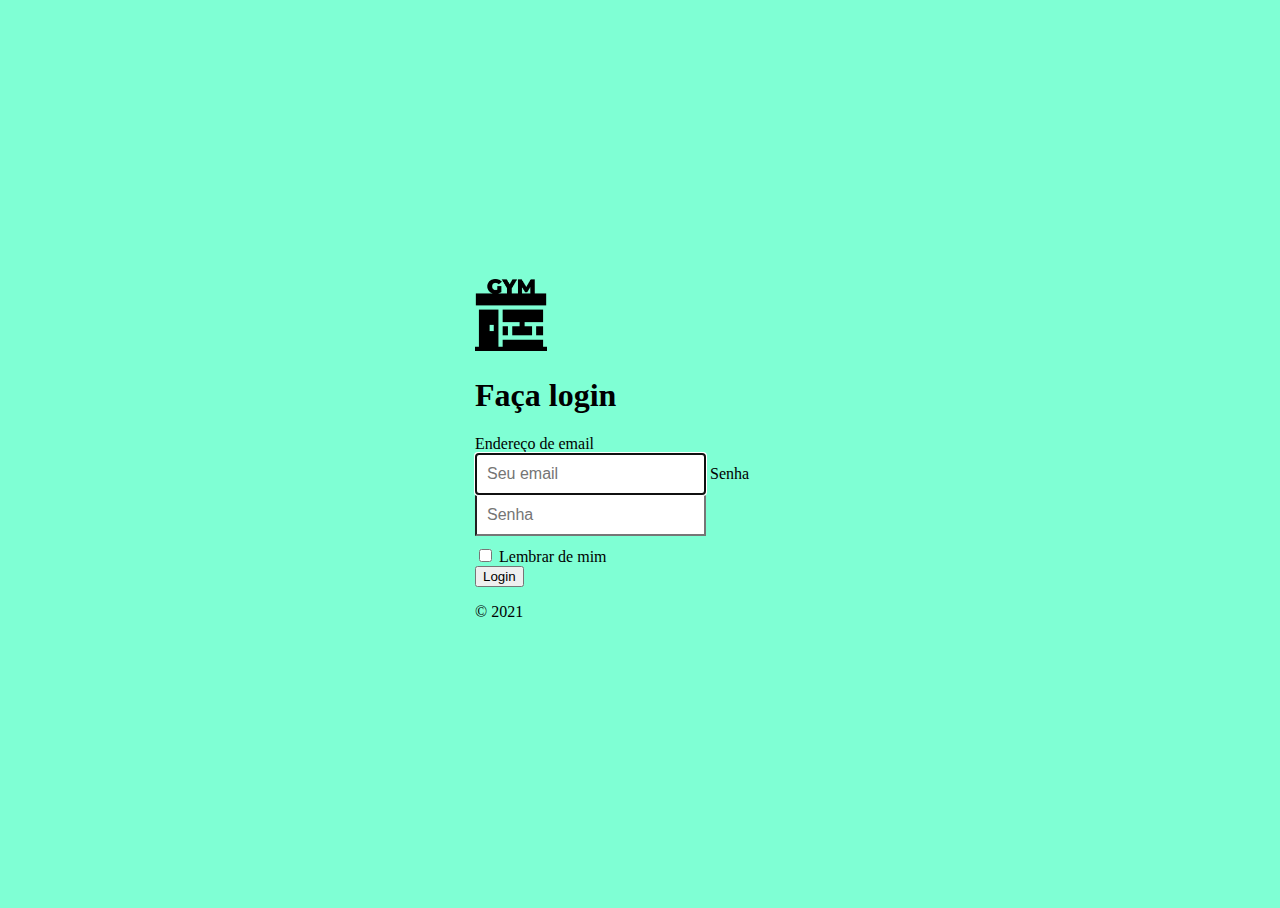
<file: academia/login.html>
<!doctype html>
<html lang="pt-br">
  <head>
    <meta charset="utf-8">
    <meta name="viewport" content="width=device-width, initial-scale=1, shrink-to-fit=no">
    <meta name="description" content="">
    <meta name="author" content="">
    <link rel="icon" href="../../../../favicon.ico">

    <title>login acad</title>

    <!-- Principal CSS do Bootstrap -->
    <link rel="stylesheet" href="https://stackpath.bootstrapcdn.com/bootstrap/4.1.3/css/bootstrap.min.css" integrity="sha384-MCw98/SFnGE8fJT3GXwEOngsV7Zt27NXFoaoApmYm81iuXoPkFOJwJ8ERdknLPMO" crossorigin="anonymous">

    <!-- Estilos customizados para esse template -->
    <link href="/css/style.css" rel="stylesheet">
  </head>

  <body class="text-center">
    <form class="form-signin">
      <img class="mb-4" src="img/academia.png" alt="" width="72" height="72">
      <h1 class="h3 mb-3 font-weight-normal">Faça login</h1>
      <label for="inputEmail" class="sr-only">Endereço de email</label>
      <input type="email" id="inputEmail" class="form-control" placeholder="Seu email" required autofocus>
      <label for="inputPassword" class="sr-only">Senha</label>
      <input type="password" id="inputPassword" class="form-control" placeholder="Senha" required>
      <div class="checkbox mb-3">
        <label>
          <input type="checkbox" value="remember-me"> Lembrar de mim
        </label>
      </div>
      <button class="btn btn-lg btn-success btn-block" type="submit">Login</button>
      <p class="mt-5 mb-3 text-muted">&copy; 2021</p>
    </form>

    <script src="https://code.jquery.com/jquery-3.3.1.slim.min.js" integrity="sha384-q8i/X+965DzO0rT7abK41JStQIAqVgRVzpbzo5smXKp4YfRvH+8abtTE1Pi6jizo" crossorigin="anonymous"></script>
<script src="https://cdnjs.cloudflare.com/ajax/libs/popper.js/1.14.3/umd/popper.min.js" integrity="sha384-ZMP7rVo3mIykV+2+9J3UJ46jBk0WLaUAdn689aCwoqbBJiSnjAK/l8WvCWPIPm49" crossorigin="anonymous"></script>
<script src="https://stackpath.bootstrapcdn.com/bootstrap/4.1.3/js/bootstrap.min.js" integrity="sha384-ChfqqxuZUCnJSK3+MXmPNIyE6ZbWh2IMqE241rYiqJxyMiZ6OW/JmZQ5stwEULTy" crossorigin="anonymous"></script>
  </body>
</html>
</file>
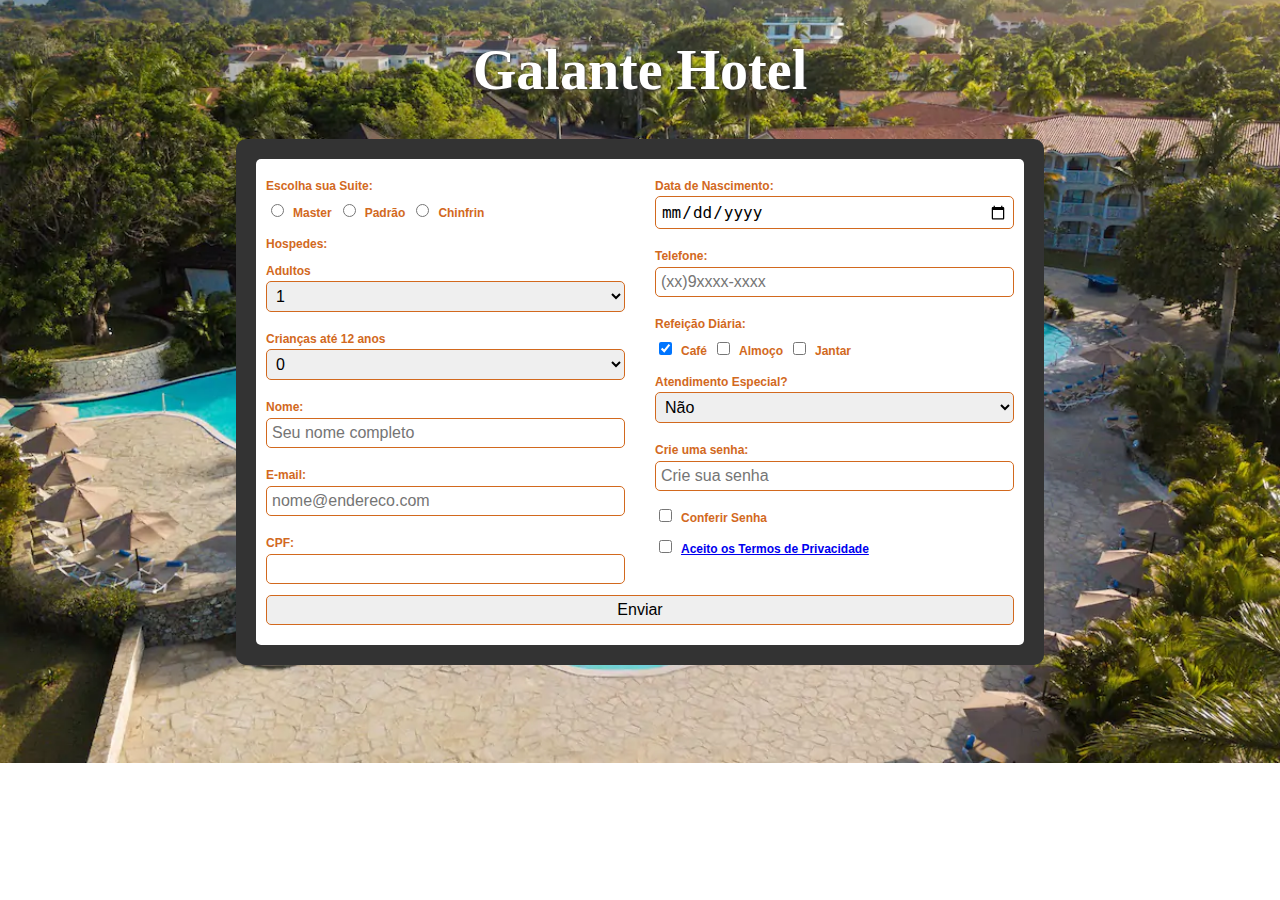
<file: aulo16/contatoHotel.html>
<!DOCTYPE html>
<html lang="pt-br">
	<head>
		<meta charset="utf-8">
        <title>Promoção Hotel Galante</title>
        <link href="css/cssHotel.css" rel="stylesheet">
    </head>
    <body>
        <h1 id="nome-hotel" class="nome-hotel">Nome Hotel</h1>
        <div class="dados-hotel">
            <form id="form-contato" class="formulario">
                <div class="form-col-1">
                    <label>Escolha sua Suite:</label><br>
                    <input type="radio" name="suite" value="master" required>
                    <label for="master">Master</label>
                    <input type="radio" name="suite" value="padrao">
                    <label for="padrao">Padrão</label>
                    <input type="radio" name="suite" value="chinfrin">
                    <label for="chinfrin">Chinfrin</label>
                    <br>
                    <label>Hospedes:</label>
                    <br>
                    <label for="adultos">Adultos</label>
                    <select name="adultos">
                        <option value="1" selected>1</option>
                        <option value="2">2</option>
                        <option value="3">3</option>
                        <option value="4">4</option>
                    </select>
                    <br>
                    <label for="criancas">Crianças até 12 anos</label>
                    <select name="criancas">
                        <option value="0" selected>0</option>
                        <option value="1">1</option>
                        <option value="2">2</option>
                        <option value="3">3</option>
                        <option value="4">4</option>
                    </select>
                    <label for="nome">Nome:</label>
                    <br>
                    <input type="text" id="nome" name="nome" placeholder="Seu nome completo" onblur="validaNome()" required>
                    <br>
                    <label for="email">E-mail:</label>
                    <br>
                    <input type="email" id="email" name="email" placeholder="nome@endereco.com" required>
                    <br>
                    <label for="cpf">CPF:</label>
                    <br>
                    <input type="text" id="cpf" name="cpf" required>
                    <br>
                </div>
                <div class="form-col-2">
                    
                    <label for="nascimento">Data de Nascimento:</label>
                    <br>
                    <input type="date" id="nascimento" name="nascimento" required>
                    <br>
                    <label for="tel">Telefone:</label>
                    <br>
                    <input type="tel" id="tel" name="tel" placeholder="(xx)9xxxx-xxxx" required>
                    <br>
                    <label>Refeição Diária:</label>
                    <br>
                    <input type="checkbox" name="cafe" value="cafe" checked>
                    <label for="cafe">Café</label>
                    <input type="checkbox" name="almoco" value="almoco">
                    <label for="alomoco">Almoço</label>
                    <input type="checkbox" name="jantar" value="jantar">
                    <label for="jantar">Jantar</label>
                    <br>
                    <label for="especial">Atendimento Especial?</label>
                    <select name="especial">
                        <option value="nao" selected>Não</option>
                        <option value="auditivo">Deficiente Auditivo</option>
                        <option value="cadeirante">Cadeira de Rodas</option>
                        <option value="idoso">Maior de 65 anos</option>
                        <option value="gestante">Gestante</option>
                    </select>
                    <br>
                    <label for="senha">Crie uma senha:</label>
                    <input type="password" name="senha" id="senha" placeholder="Crie sua senha" required>
                    <input type="checkbox" id="versenha" name="versenha">
                    <label for="versenha">Conferir Senha</label>
                    <br>
                    <input type="checkbox" id="termo" name="temosprivacidade" value="termoaceito" required>
                    <label for="versenha"><a href="#">Aceito os Termos de Privacidade</a></label>
                </div>                
                <br>
                    <input type="submit" id="enviar" value="Enviar">
            </form>
        </div>

        <script src="js/formValida.js"></script>
        <script src="js/objeto.js"></script>
    </body>
</html>
</file>
<file: css/index.css>
#pagina{
	background-color: #000000;
	color: #ffffff;
	margin: 0;
}
.materia{
	background: rgba(227, 241, 29, 0.692);
	margin-top:-42px;
	color: rgb(255, 255, 255);
	width: 100%;
	
}
	
header{
	width:100%;
	height:400px;
	background-color: white;
	color: white;
	background-image:url('../image/Dexerto-Header.jpg');
	background-repeat: no-repeat;
	background-attachment: fixed;
	background-position: top;
	background-size: 100%;
	text-align: center;
	vertical-align: middle;
	font-family: Staatliches;
	font-size: 31px;
	color: white;
	text-shadow:10px 1px 3px #000;
}
.objeto{
	position:fixed;
	display:block;
	bottom:0;
	right: 0;
}
.objeto1{
	position:relative;
	top:0px;
	left:500px;
}
.objeto2{
	position:relative;
	top:0px;
	right:1050px;
	border-bottom: lightcyan;
}
.objeto3{
	position:static;
	bottom:0;
	left:0;
}
.objeto4{
	position:static;
	bottom:0;
	left: 0;
}
.cor{
	color:#ff0000;
}
nav{
	text-align: center;
	padding:0;
	position: fixed;
	top:0;
    width: 100%;
	margin: 0;
	overflow: hidden;  
	z-index: 100;
	border-bottom:1px solid #00000038;
	
}
nav ul{
	margin: 0;
}
nav ul li {
	display: inline-block;
	list-style-type: none;	

}
nav ul li a{
    font-family: Staatliches;
	text-transform: initial;
	text-decoration: none;
	color: #ff2800;
	padding: 14px 16px;
	font-size:30px;
	display: block;
	text-align: center;	
}
nav ul li a:hover{
	color: lightcoral;
	font-weight: bold;	
}
nav ul li a.ativo{
	padding: 15px;
}
.botao{
	padding:15px;
	border-radius:25px;
	transition-duration: 0.5s;
}
.botao:hover{
	background-color: #02ff96;
    color: white;	
}
.button {
	display:inline-block;
	border-radius: 4px;
	background-color: #1f57be;
	border: none;
	color: #FFFFFF;
	text-align: center;
	font-size: 25px;
	padding: 20px;
	width: 200px;
	transition: all 0.5s;
	cursor: pointer;
	margin: 5px;
	font-family: Staatliches;
  }
  
  .button span {
	cursor: pointer;
	display: inline-block;
	position: relative;
	transition: 0.5s;
  }
  
  .button span:after {
	content: '\00bb';
	position: absolute;
	opacity: 0;
	top: 0;
	right: -20px;
	transition: 0.5s;
  }
  
  .button:hover span {
	padding-right: 25px;
  }
  
  .button:hover span:after {
	opacity: 1;
	right: 0;
  }
.titulo{
	color:white;
	text-shadow:2px 2px 3px #000;
	text-align: center;
	font-family: Odibee Sans;
	font-size: 50px;
}
img{
	border-radius:12%;
}
h2{
	color: rgb(255, 255, 255);
	font-family: Staatliches;
	text-align:center;
	font-size: 50px;
}
.text{
	color: rgb(255, 255, 255);
	font-family: Staatliches;
	text-align:center;
	letter-spacing: 1px;
	font-size: 20px;
	
}
.image{
	position:relative;
	left: 400px;
}
.image1{
	position:relative;
	left: 550px;
	margin: 0;
	padding: auto;
}
.fundo{
	background-image:url('../image/Dexerto-Header.jpg');
	background-repeat: no-repeat;
	background-attachment: fixed;
	background-position: top;
	background-size: 100%;
}
h3{
	color: rgb(255, 255, 255);
	font-family: Staatliches;
	text-align:center;
	font-size: 50px;
	margin-top: -20px;
}
.texto{
	text-align: center;
	font-family: Staatliches;
	font-size: 25px;
	margin-top: -50px;
}
.caixa{
	font-family:Staatliches ;
	font-size: 25px;
	text-align: center;
	width: 50%;
	height: 10%;
	background-color: transparent;
	color: rgb(255, 255, 255);
	margin: 55px;
	border-radius: 10px;
	margin-left: auto;
	margin-right: auto;
}
</file>
<file: css/button.css>
.buttons button {
    background:transparent;
    border: 0;
    box-sizing: border-box;
    margin: 0;
    padding: 1em 2em;
    box-shadow: inset 0 0 0 2px #f45e61;
    color: #f45e61;
    font-size: inherit;
    font-weight: 700;
    position: relative;
    vertical-align: middle;
  }
  .buttons a{
    text-decoration: none;
    color: #60daaa;
    
  }
 .draw::before, .draw::after {
    box-sizing: inherit;
    content: "";
    position: absolute;
    width: 100%;
    height: 100%;
  }
  
  .draw {
    transition: color 0.25s;
  }
  .draw::before, .draw::after {
    border: 2px solid transparent;
    width: 0;
    height: 0;
  }
  .draw::before {
    top: 0;
    left: 0;
  }
  .draw::after {
    bottom: 0;
    right: 0;
  }
  .draw:hover {
    color: #60daaa;
  }
  .draw:hover::before, .draw:hover::after {
    width: 100%;
    height: 100%;
  }
  .draw:hover::before {
    border-top-color: #60daaa;
    border-right-color: #60daaa;
    transition: width 0.25s ease-out, height 0.25s ease-out 0.25s;
  }
  .draw:hover::after {
    border-bottom-color: #60daaa;
    border-left-color: #60daaa;
    transition: border-color 0s ease-out 0.5s, width 0.25s ease-out 0.5s, height 0.25s ease-out 0.75s;
  }
</file>
<file: css/hotel.css>
.fundo{
	background-image:url('../image/piscina.jpg');
	background-repeat: no-repeat;
	background-attachment: fixed;
	background-position: top;
	background-size: 100%;
}
.fundo1{
	background-image:url('../image/ShangriLaParis12.jpg');
	background-repeat: no-repeat;
	background-attachment: fixed;
	background-position: top;
	background-size: 100%;
}
 .texto{   
    color: rgb(255, 255, 255);
	font-family: Staatliches;
	text-align:center;
	letter-spacing: 1px;
	font-size: 25px;
}

.titulo{   
    color: rgb(0, 0, 0);
	font-family: Staatliches;
	text-align:center;
	letter-spacing: 1px;
	font-size: 40px;
	text-shadow:1px 1px 3px #000;
	margin-top: -470px;
}
.button {
	display:inline-block;
	border-radius: 10px;
	background-color: #42f12b;
	border: none;
	color: #FFFFFF;
	text-align: center;
	font-size: 20px;
	padding: 20px;
	width: 200px;
	transition: all 0.5s;
	cursor: pointer;
	margin: 5px;
	font-family: Staatliches;
  }
  
  .button span {
	cursor: pointer;
	display: inline-block;
	position: relative;
	transition: 0.5s;
  }
  
  .button span:after {
	content: '\00bb';
	position: absolute;
	opacity: 0;
	top: 0;
	right: -20px;
	transition: 0.5s;
  }
  
  .button:hover span {
	padding-right: 25px;
  }
  
  .button:hover span:after {
	opacity: 1;
	right: 0;
  }
  .image{
	position: relative;
	right: 20px;
	top: 0%;
  }
  .cor{
	color: rgb(0, 0, 0);
	font-family: Staatliches;
	text-align:center;
	letter-spacing: 1px;
	font-size: 20px;
	text-shadow:1px 1px 3px #000;
} 
.caixa{
	text-align: center;
	width: 20%;
	height: 0%;
	background-color: rgb(0, 0, 0);
	color: snow;
	margin-left: auto;
	margin-right: auto;
	border-radius: 25px;
}
.caixa1{
	font-family:Staatliches ;
	font-size: 20px;
	text-align: center;
	width: 10%;
	height: 10%;
	background-color: transparent;
	color: rgb(255, 0, 0);
	margin: 55px;
	border-radius: 10px;
	margin-top: -55px;
}
.caixa2{
    text-align: center;
	width: 20%;
	height: 0%;
	background-color: rgb(0, 0, 0);
	color: snow;
	margin-left: auto;
	margin-right: auto;
	border-radius: 25px;
	font-family: 'Encode Sans', sans-serif;
	font-size: 20px;
}
nav{
	text-align: center;
	padding:0;
	position: fixed;
	top:0;
    width: 100%;
	margin: 0;
	overflow: hidden;  
	z-index: 100;
	
	
}
nav ul{
	margin: 0;
}
nav ul li {
	display: inline-block;
	list-style-type: none;	

}
nav ul li a{
    font-family: Staatliches;
	text-transform: initial;
	text-decoration: none;
	color: #ff2800;
	padding: 14px 16px;
	font-size:30px;
	display: block;
	text-align: center;	
}
nav ul li a:hover{
	color: lightcoral;
	font-weight: bold;	
}
nav ul li a.ativo{
	padding: 15px;

}
</file>
<file: css/style.css>
html,
body {
  height: 100%;
}

body {
  display: -ms-flexbox;
  display: flex;
  -ms-flex-align: center;
  align-items: center;
  padding-top: auto;
  padding-bottom: auto;
  background-color:aquamarine;
}

.form-signin {
  width: 100%;
  max-width: 330px;
  padding: 15px;
  margin: auto;
}
.form-signin .checkbox {
  font-weight: 400;
}
.form-signin .form-control {
  position: relative;
  box-sizing: border-box;
  height: auto;
  padding: 10px;
  font-size: 16px;
}
.form-signin .form-control:focus {
  z-index: 2;
}
.form-signin input[type="email"] {
  margin-bottom: -1px;
  border-bottom-right-radius: 0;
  border-bottom-left-radius: 0;
}
.form-signin input[type="password"] {
  margin-bottom: 10px;
  border-top-left-radius: 0;
  border-top-right-radius: 0;
}
</file>
<file: aulo16/css/cssHotel.css>
body{
    box-sizing: border-box;
    text-align: center;
    background-image: url('../img/resort.webp');
    background-position: center;
    background-size: cover;
    background-repeat: no-repeat;
}
.nome-hotel{
    font-family: fantasy;
    color: white;
    font-size: 3.5em;
    text-shadow: 1px 1px 3px #333;
}
.dados-hotel{
    display: block;
    margin: 0 auto;
    padding: 20px;
    width: 768px;
    height: auto;
    background-color: #333;
    font-size: 1.5em;
    color: chocolate;
    border-radius: 10px;
}
#form-contato{
    background-color: #fff;
    border-radius: 5px;
    padding: 10px;
    width: auto;
    height: auto;
    text-align: left;
}
.formulario input, select{
    width: 100%;
    border: 1px solid chocolate;
    border-radius: 5px;
    margin-bottom: 10px;
    font-size: 16px;
    padding: 5px 5px;
    box-sizing: border-box;
    resize: none;
    outline: none;
}
.formulario input[type='radio'], input[type='checkbox']{
    width: auto;

}
.formulario input:focus-within{
    border:2px solid tomato;
}
label{
    font-size: 12px;
    font-family: Verdana, Geneva, Tahoma, sans-serif;
    font-weight: 800;
}
.form-col-1{
    width: 48%;
    float: left;
}
.form-col-2{
    width: 48%;
    float: right;
}
.tituloh2{
    margin: 0;
    padding: 15px;
}
.valores{
    margin: 0;
    padding-bottom: 15px;
    color:white;
}
.botao{
    margin: 0 auto;
    width: 300px;
    height: 70px;
    background-color: tomato;
    border-radius: 5px;
    color: white;
}
.botao:hover{
    background-color: brown;
}
.link{
    color: white;
    text-decoration: none;
    position: relative;
    top:25%;
}
#promocao{
    position: fixed;
    bottom: 0;
    right: 10px;
    background-color: brown;
    width: 300px;
    height: 120px;
    color: white;
    padding-bottom: 10px;
    border-radius: 5px;
}
#img-espanto{
    position: fixed;
    bottom: 130px;
    right: -25px;
}
#mensagem{
    padding: 10px;
    margin: 0;
}
#contador{
    font-size: 50px;
    margin: 0;
}
</file>
